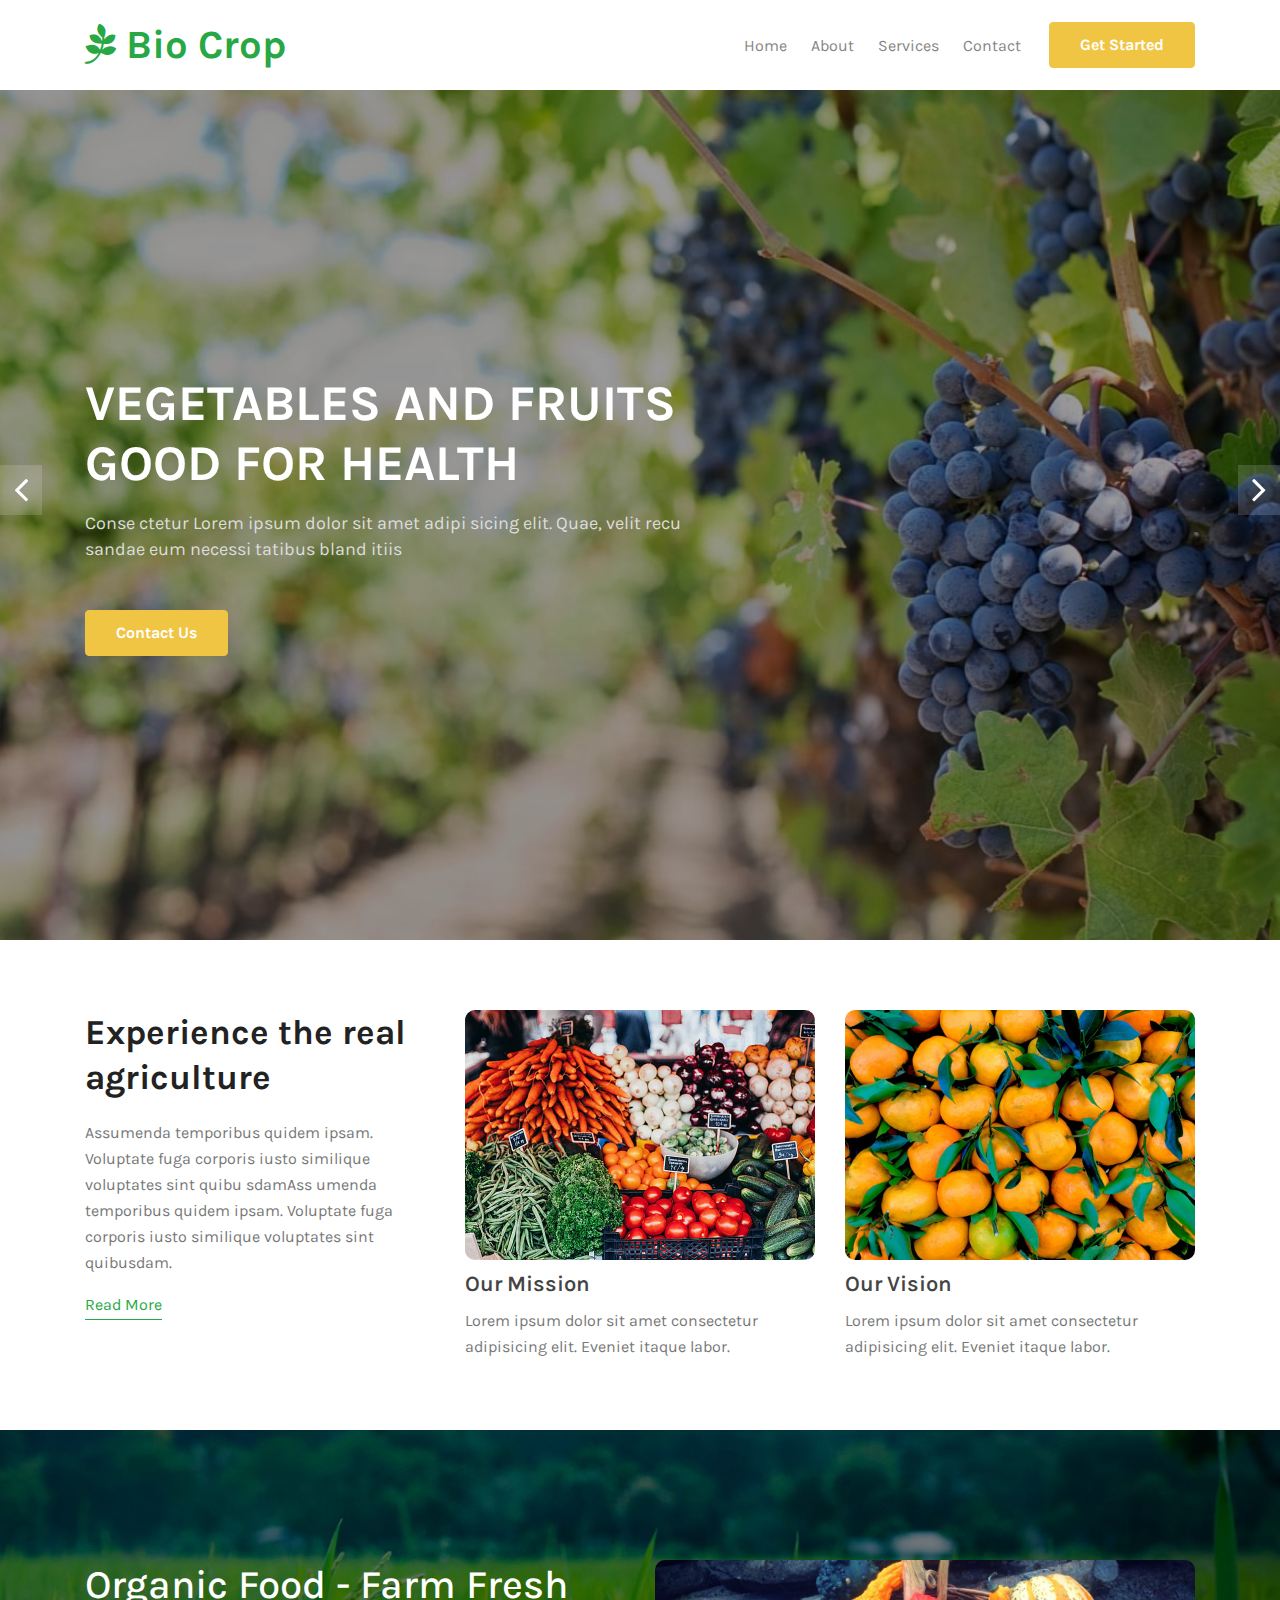
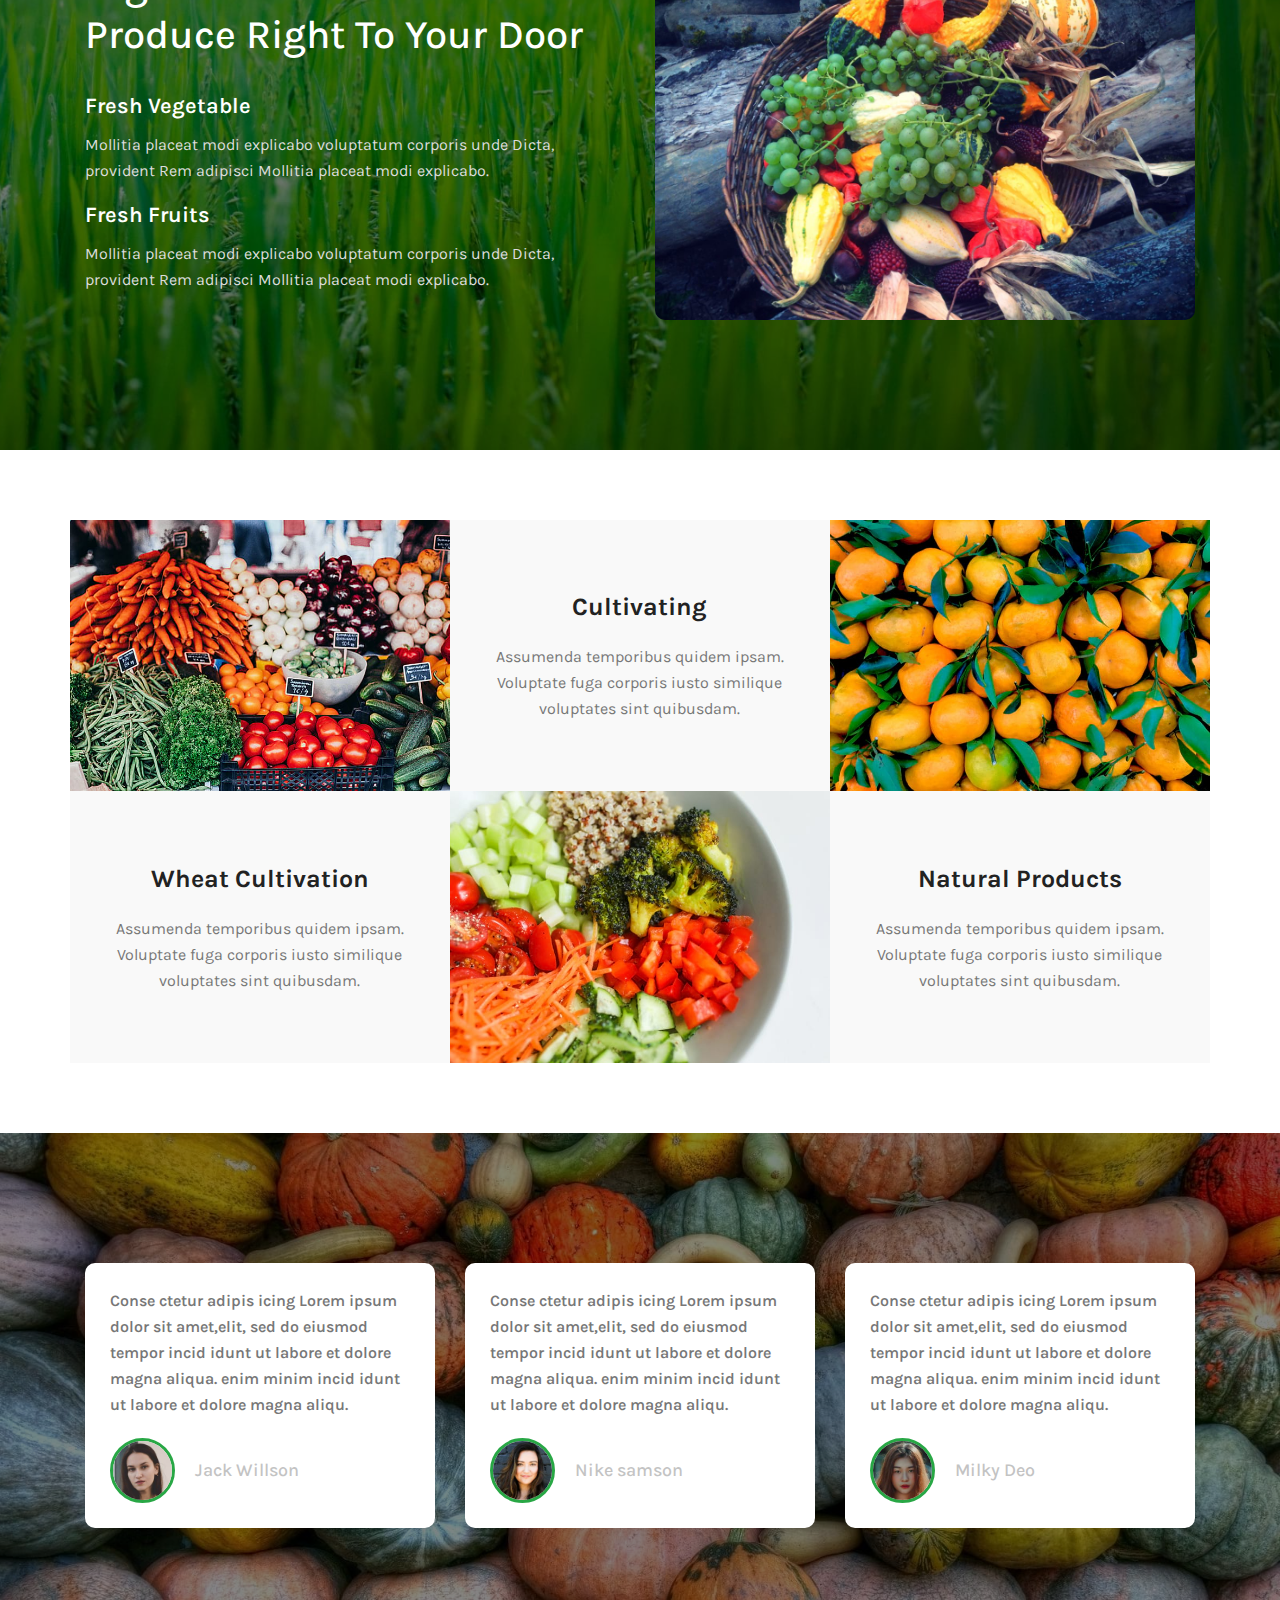
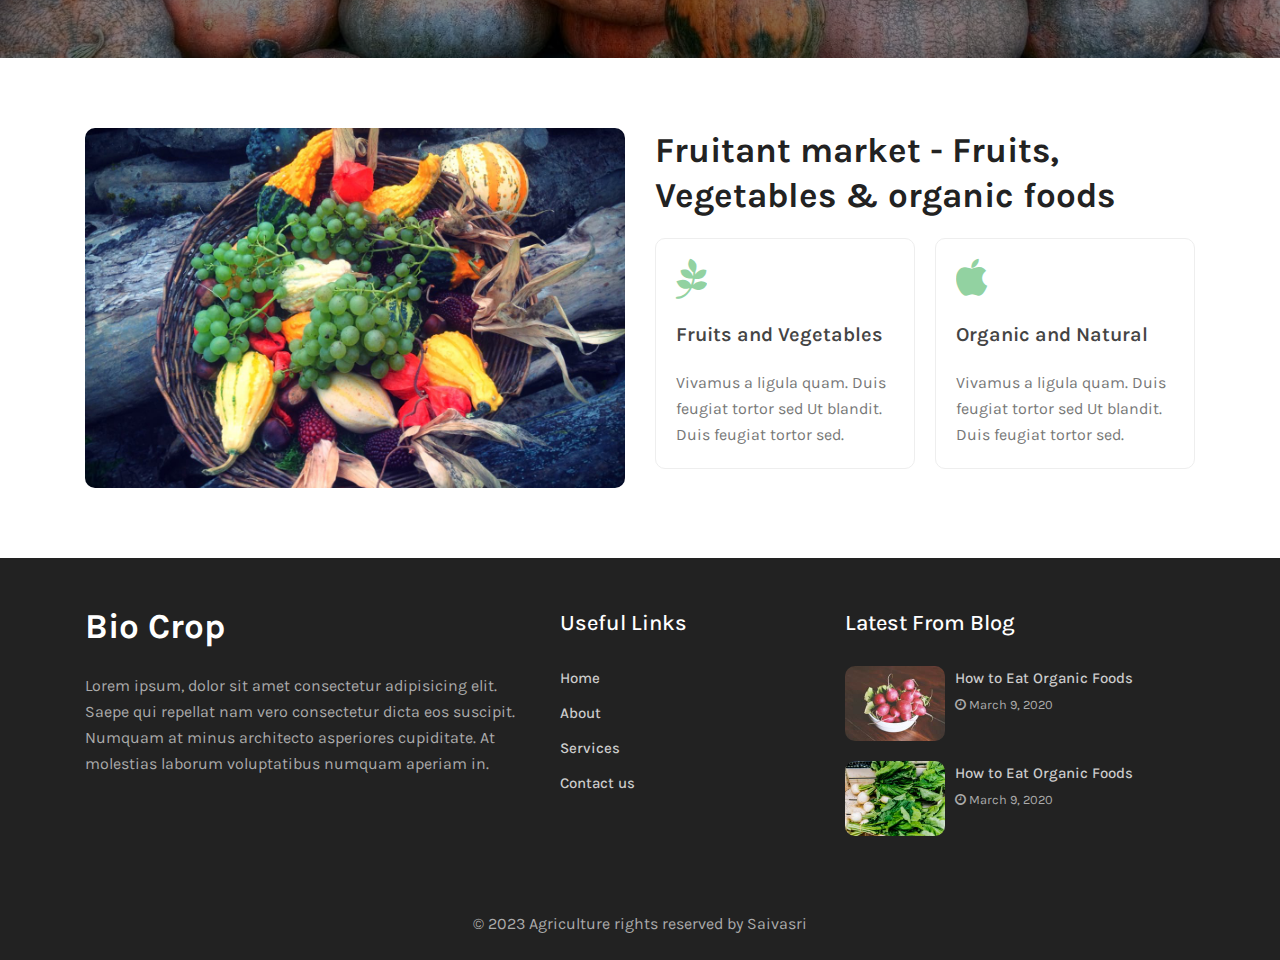
<file: Clone a website/index.html>
<!doctype html>
<html lang="en">
  <head>
    <!-- Required meta tags -->
    <meta charset="utf-8">
    <meta name="viewport" content="width=device-width, initial-scale=1, shrink-to-fit=no">

    <title>Bio Crop a Agriculture  Category Responsive Web Template | Home :: W3layouts</title>

    <!-- Template CSS -->
    <link rel="stylesheet" href="assets/css/style-starter.css">
    <link href="https://fonts.googleapis.com/css?family=Karla:400,700&display=swap" rel="stylesheet">
    <link href="https://fonts.googleapis.com/css?family=Karla&display=swap" rel="stylesheet">
  </head>
  <body id="home">

<section class=" w3l-header-4 header-sticky">
    <header class="absolute-top">
        <div class="container">
        <nav class="navbar navbar-expand-lg navbar-light">
            <h1><a class="navbar-brand" href="index.html"> <span class="fa fa-pagelines" aria-hidden="true"></span>
         Bio Crop
            </a></h1>
            <button class="navbar-toggler bg-gradient collapsed" type="button" data-toggle="collapse"
                data-target="#navbarNav" aria-controls="navbarNav" aria-expanded="false"
                aria-label="Toggle navigation">
                <span class="fa icon-expand fa-bars"></span>
				<span class="fa icon-close fa-times"></span>
            </button>
      
            <div class="collapse navbar-collapse" id="navbarNav">
                <ul class="navbar-nav  ml-auto">
                    <li class="nav-item">
                        <a class="nav-link" href="index.html">Home <span class="sr-only">(current)</span></a>
                    </li>
                    <li class="nav-item">
                        <a class="nav-link" href="about.html">About</a>
                    </li> 
                    <li class="nav-item">
                        <a class="nav-link" href="services.html">Services</a>
                    </li> 
                    <li class="nav-item">
                        <a class="nav-link" href="contact.html">Contact</a>
                    </li>
                </ul>
                <a href="#" class="ml-lg-3 mt-lg-0 mt-3 book btn btn-style">Get started</a>
            </div>
        </div>

        </nav>
    </div>
      </header>
</section>

<script src="assets/js/jquery-3.3.1.min.js"></script> <!-- Common jquery plugin -->
<script src="assets/js/bootstrap.min.js"></script>
<!-- disable body scroll which navbar is in active -->
<script>
$(function () {
  $('.navbar-toggler').click(function () {
    $('body').toggleClass('noscroll');
  })
});
</script>
<!-- disable body scroll which navbar is in active -->

<section class="w3l-main-slider" id="home">
  <!-- main-slider -->
  <div class="companies20-content">
    
    <div class="owl-one owl-carousel owl-theme">
      <div class="item">
        <li>
          <div class="slider-info banner-view bg bg2" data-selector=".bg.bg2">
            <div class="banner-info">
              <div class="container">
                <div class="banner-info-bg mr-auto">
                  <h5>Vegetables and Fruits Good For Health</h5>
                  <p>Conse ctetur Lorem ipsum dolor sit amet adipi sicing elit. Quae, velit recu sandae eum necessi tatibus bland itiis</p>
                  <a class="btn btn-theme2 mt-md-5 mt-4" href="contact.html"> Contact Us</a>
                </div>
              </div>
            </div>
          </div>
        </li>
      </div>
      <div class="item">
        <li>
          <div class="slider-info  banner-view banner-top1 bg bg2" data-selector=".bg.bg2">
            <div class="banner-info">
              <div class="container">
                <div class="banner-info-bg mr-auto">
                  <h5>Vegetables and Fruits Good For Health</h5>
                  <p>Conse ctetur Lorem ipsum dolor sit amet adipi sicing elit. Quae, velit recu sandae eum necessi tatibus bland itiis</p>
                   <a class="btn btn-theme2 mt-md-5 mt-4" href="contact.html"> Contact Us</a>
                </div>
              </div>
            </div>
          </div>
        </li>
      </div>
    </div>
  </div>
  <script src="assets/js/owl.carousel.js"></script>
  <!-- script for -->
  <script>
    $(document).ready(function () {
      $('.owl-one').owlCarousel({
        loop: true,
        margin: 0,
        nav: false,
        responsiveClass: true,
        autoplay: false,
        autoplayTimeout: 5000,
        autoplaySpeed: 1000,
        autoplayHoverPause: false,
        responsive: {
          0: {
            items: 1,
            nav: false
          },
          480: {
            items: 1,
            nav: false
          },
          667: {
            items: 1,
            nav: true
          },
          1000: {
            items: 1,
            nav: true
          }
        }
      })
    })
  </script>
  <!-- //script -->
  <!-- /main-slider -->
</section> 

<section class="w3l-covers-18">
        <div class="covers-main editContent">
            <div class="container">
                <div class="gallery-image row">
                  <div class="column color-2 editContentc col-lg-4 ">
                    <div>
                    <h4 class=" editContent">Experience the real agriculture</h4>
                    <p class="para editContent">Assumenda temporibus quidem ipsam. Voluptate fuga corporis iusto similique voluptates sint quibu sdamAss umenda temporibus quidem ipsam. Voluptate fuga corporis iusto similique voluptates sint quibusdam.</p>
                    <a href="about.html" class="action-button btn mt-3">Read more</a>
                  </div>
            </div>
                
                  <div class="img-box col-lg-4 col-md-6">
                    <img src="assets/images/5.jpg" alt="product" class="img-responsive ">
                    <h5 class="my-2"><a href="about.html">Our Mission</a></h5>
                    <p class="para">Lorem ipsum dolor sit amet consectetur adipisicing elit. Eveniet itaque labor.</p>
                  </div>
                  <div class="img-box col-lg-4 col-md-6">
                    <img src="assets/images/6.jpg" alt="product" class="img-responsive ">
                    <h5 class="my-2"><a href="about.html">Our Vision</a></h5>
                    <p class="para">Lorem ipsum dolor sit amet consectetur adipisicing elit. Eveniet itaque labor.</p>
                    </div>
                  </div>
                </div>
            </div>
        </div>
    </section>
<section class="w3l-teams-15">
	<div class="team-single-main editContent">
		<div class="container">
		<div  class="row">
				<div class="column2 image-text col-xl-6">
					<h3 class="team-head editContent">Organic Food - Farm Fresh Produce Right To Your Door</h3>
					<div class="team-two">
					<div class="nature-row">
						<h5><a href="#page">
							Fresh Vegetable</a></h5>
					<p class="para editContent text ">
						Mollitia placeat modi explicabo voluptatum corporis unde Dicta, provident
						Rem adipisci Mollitia placeat modi explicabo.</p>
					</div>
					<div class="nature-row">
						<h5><a href="#page">
							Fresh Fruits</a></h5>
					<p class="para editContent text ">
						Mollitia placeat modi explicabo voluptatum corporis unde Dicta, provident
						Rem adipisci Mollitia placeat modi explicabo.</p>
					</div>
				</div>
				</div>
			<div class="column2 image-text col-xl-6">
				<img src="assets/images/b1.jpg" alt="product" class="img-responsive ">
			</div>
		</div>
		</div>
		</div>
	</div>
</section>
<section class="w3l-call-to-action_9">
    <div class="call-w3 editContent">
        <div class="container">
            <div class="grids">
                    <div class="grids-content row text-center">

                        <div class="column col-lg-4 col-md-6 col-sm-6 back-image editContent p-sm-0">
                            <img src="assets/images/5.jpg" alt="product" class="img-responsive rounded-0">
                        </div>
                        
                        <div class="column col-lg-4 col-md-6 col-sm-6 color-2 editContent">
                            <div>
                            <h4><a href="about.html" class=" editContent">Cultivating</a></h4>
                            <p class="para editContent">Assumenda temporibus quidem ipsam. Voluptate fuga corporis iusto similique voluptates sint quibusdam.</p>
                            
                        </div>
                    </div>
                        <div class="column col-lg-4 col-md-6 col-sm-6 back-image2 editContent p-sm-0">
                            <img src="assets/images/6.jpg" alt="product" class="img-responsive rounded-0 ">
                          </div>
                          
                        <div class="column col-lg-4 col-md-6 col-sm-6 color-2 editContent">
                            <div>
                            <h4><a href="about.html" class=" editContent">Wheat Cultivation</a></h4>
                            <p class="para editContent">Assumenda temporibus quidem ipsam. Voluptate fuga corporis iusto similique voluptates sint quibusdam.</p>
                            
                        </div>
                    </div>
                        <div class="column col-lg-4 col-md-6 col-sm-6 back-image editContent p-sm-0">
                            <img src="assets/images/7.jpg" alt="product" class="img-responsive rounded-0">
                        </div>
                        <div class="column col-lg-4 col-md-6 col-sm-6 color-2 editContent">
                            <div>
                            <h4><a href="about.html" class=" editContent">Natural Products</a></h4>
                            <p class="para editContent">Assumenda temporibus quidem ipsam. Voluptate fuga corporis iusto similique voluptates sint quibusdam.</p>
           
                        </div>
                    </div>
                    </div>
                </div>
        </div>
    </div>
</section>
<section class="w3l-clients" id="client">
    <div class="main-w3">
        <div class="container">
            <!-- main-slider -->
            <div class="main-slider row">
          
                            <div class="slider-info col-lg-4 col-md-6">
                                <div class="d-grid hh14-text">
                                    <div class="hh14-info">
                                      
                                        <p class="para">Conse ctetur adipis icing Lorem ipsum dolor sit amet,elit, sed do
                                            eiusmod tempor incid idunt ut labore et dolore magna aliqua. enim
                                            minim incid idunt ut labore et dolore magna aliqu. </p>
                                            <div class="client-name">
                                            <img src="assets/images/c1.jpg" alt="product" class="img-responsive ">
                                      <h5>Jack Willson</h5>
                                    </div>
                                    </div>

                                </div>
                            </div>
                    
                            <div class="slider-info col-lg-4 col-md-6">
                                <div class="d-grid hh14-text">
                                    <div class="hh14-info">
                                        
                                        <p class="para">Conse ctetur adipis icing Lorem ipsum dolor sit amet,elit, sed do
                                            eiusmod tempor incid idunt ut labore et dolore magna aliqua. enim
                                            minim incid idunt ut labore et dolore magna aliqu. </p>
                                            <div class="client-name">
                                            <img src="assets/images/c2.jpg" alt="product" class="img-responsive ">
                                            <h5>Nike samson</h5>
                                    </div>
                                </div>
                                </div>
                            </div>
                     
                            <div class="slider-info col-lg-4 col-md-6">
                                <div class="d-grid hh14-text">
                                    <div class="hh14-info">
                                     
                                        <p class="para">Conse ctetur adipis icing Lorem ipsum dolor sit amet,elit, sed do
                                            eiusmod tempor incid idunt ut labore et dolore magna aliqua. enim
                                            minim incid idunt ut labore et dolore magna aliqu. </p>
                                            <div class="client-name">
                                            <img src="assets/images/c3.jpg" alt="product" class="img-responsive ">
                                            <h5>Milky Deo</h5>
                                    </div>
                                </div>
                                </div>
                            </div>
                        
            </div>
            <!-- /main-slider -->
        </div>
    </div>
</section>

<section class="w3l-specification-6">
    <div class="specification-layout editContent">
        <div class="container">
            <div class=" row">
                <div class="col-xl-6 back-image">
                    <img src="assets/images/b1.jpg" alt="product" class="img-responsive ">
                </div>
                <div class="col-xl-6 about-right-faq align-self">
                    <h3 class="title-big"><a href="about.html">Fruitant market - Fruits, Vegetables & organic foods</a></h3>
                    <div class="call-grids-w3 d-grid">
                        <div class="grids-1 grids-effect">
                            <a href="#more"><span class="fa fa-pagelines"></span></a>
                            <h4><a href="#feature" class="title-head">Fruits and Vegetables</a></h4>
                            <p class="para">Vivamus a ligula quam. Duis feugiat tortor sed Ut blandit. Duis feugiat tortor sed.</p>
                           
                        </div>
                        <div class="grids-1 grids-effect-2">
                            <a href="#more"><span class="fa fa-apple"></span></a>
                            <h4><a href="#feature" class="title-head">Organic and Natural</a></h4>
                            <p class="para">Vivamus a ligula quam. Duis feugiat tortor sed  Ut blandit. Duis feugiat tortor sed.</p>
                           
                        </div>
                    </div>
        </div>
</section>
<section class="w3l-footer-29-main">
	<div class="footer-29 py-5">
	  <div class="container">
		<div class="row footer-top-29">
		  <div class="col-lg-5 col-md-5 col-sm-6 footer-list-29 footer-1">
			<div class="left-side">
				<h2><a href="index.html" class="footer-logo">Bio Crop</a></h2>
				<p class="para">Lorem ipsum, dolor sit amet consectetur adipisicing elit. Saepe qui repellat nam vero consectetur dicta eos suscipit. Numquam at minus architecto asperiores cupiditate. At molestias laborum voluptatibus numquam aperiam in.</p>
			</div>
		  </div>
		  <div class="col-lg-3 col-md-3 col-sm-6 footer-list-29 footer-2 ">
  
			<ul>
			  <h6 class="footer-title-29">Useful Links</h6>
			  <li><a href="index.html">Home</a></li>
			  <li><a href="about.html">About</a></li>
			  <li><a href="services.html">Services</a></li>
			  <li><a href="contact.html">Contact us</a></li>
			</ul>
		  </div>
		  <div class="col-lg-4 col-md-4 col-sm-6 footer-list-29 footer-3">
			  <h6 class="footer-title-29">Latest from blog</h6>
			  <div class="footer-post mb-3">
				<a href="#page"> 
					<img src="assets/images/f1.jpg" class="img-responsive" alt=""></a>
					<div>
				<a href="#page">How to Eat Organic Foods</a>
				<p class="small"><span class="fa fa-clock-o"></span> March 9, 2020</p>
			</div>
			  </div>
			  <div class="footer-post">
				<a href="#page"> 
					<img src="assets/images/f2.jpg" class="img-responsive" alt="">
				</a>
					<div>
				<a href="#page">How to Eat Organic Foods</a>
				<p class="small"><span class="fa fa-clock-o"></span> March 9, 2020</p>
			  </div>
			</div>
		  </div>
		</div>
	</div>
  </section>
  <section class="w3l-footer-29-main w3l-copyright">
	<div class="container">
	  <div class=" bottom-copies text-center">
		<p class="copy-footer-29">© 2023 Agriculture rights reserved by Saivasri</p>
	  </div>
	</div>
  </section>
<!-- move top -->
<button onclick="topFunction()" id="movetop" title="Go to top">
	<span class="fa fa-long-arrow-up"></span>
</button>
<script>
	// When the user scrolls down 20px from the top of the document, show the button
	window.onscroll = function () {
		scrollFunction()
	};

	function scrollFunction() {
		if (document.body.scrollTop > 20 || document.documentElement.scrollTop > 20) {
			document.getElementById("movetop").style.display = "block";
		} else {
			document.getElementById("movetop").style.display = "none";
		}
	}

	// When the user clicks on the button, scroll to the top of the document
	function topFunction() {
		document.body.scrollTop = 0;
		document.documentElement.scrollTop = 0;
	}
</script>
<!-- /move top -->
</body>

</html>
</file>
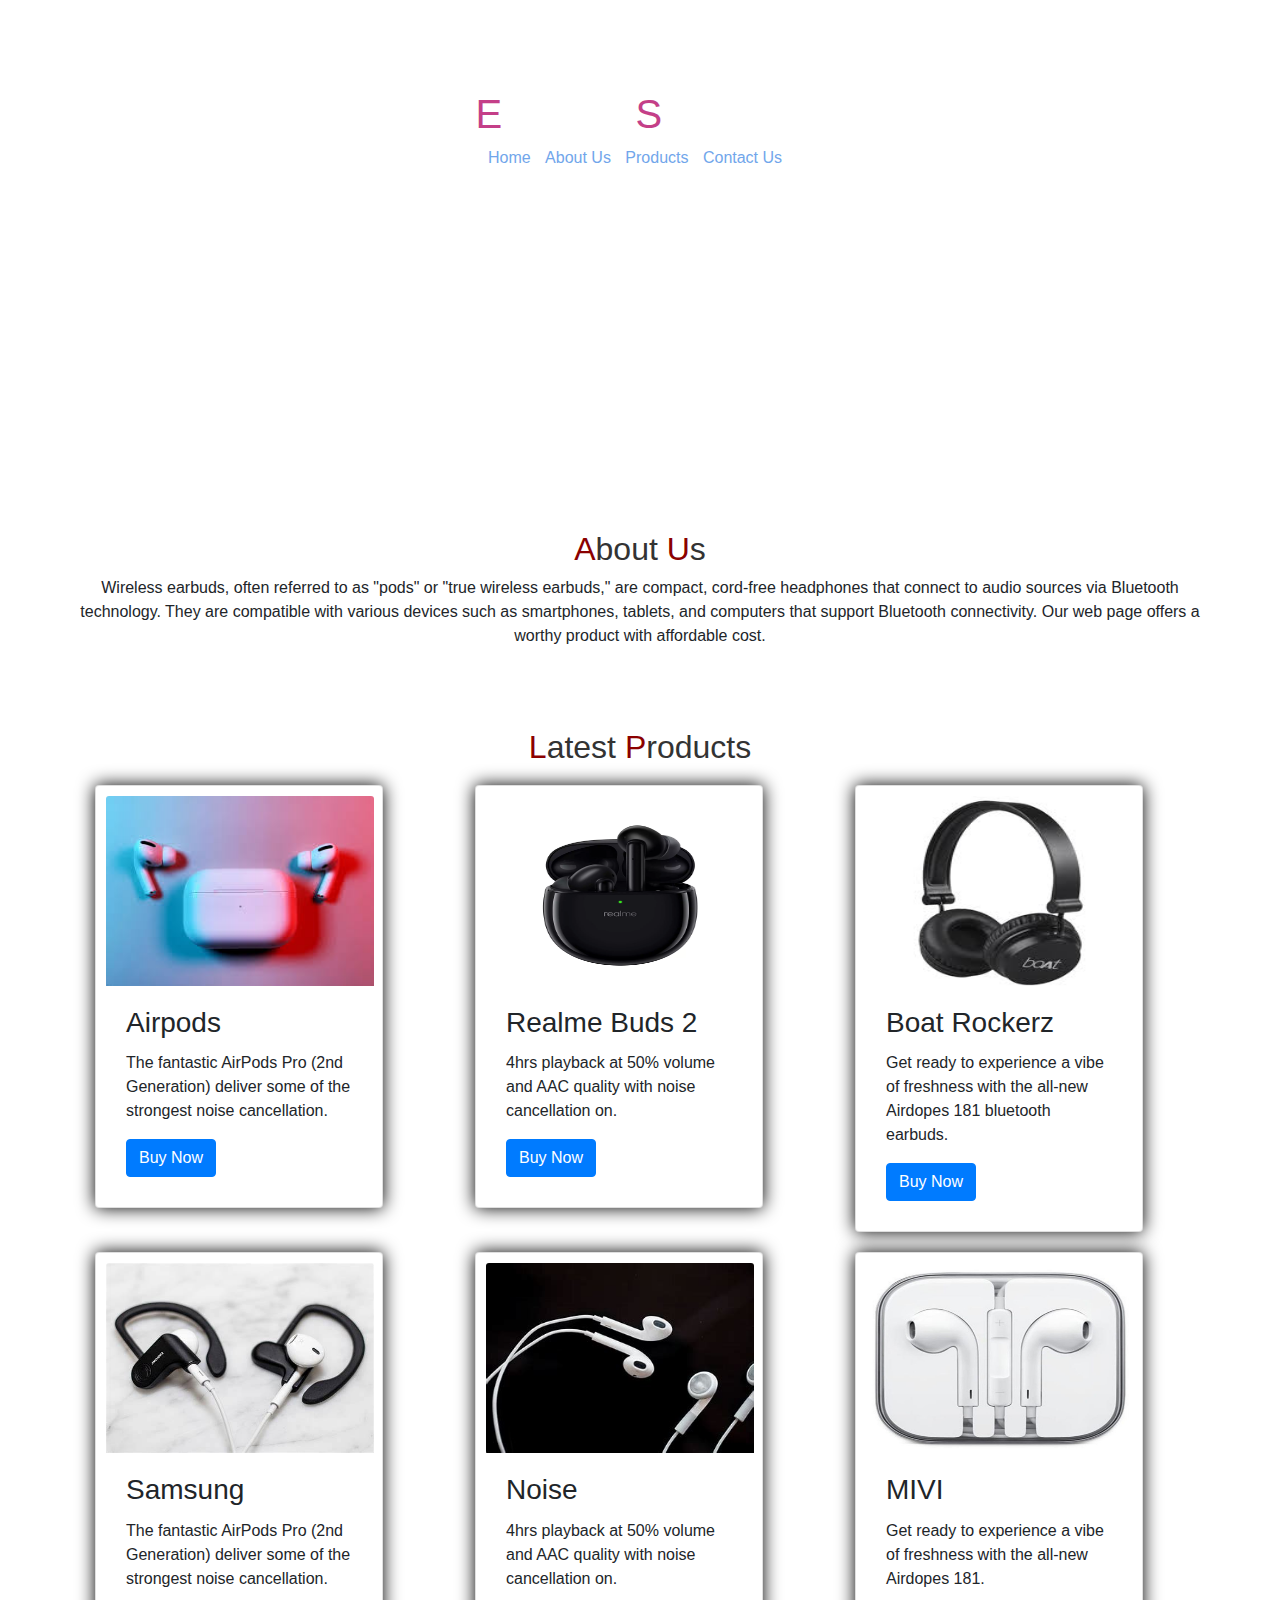
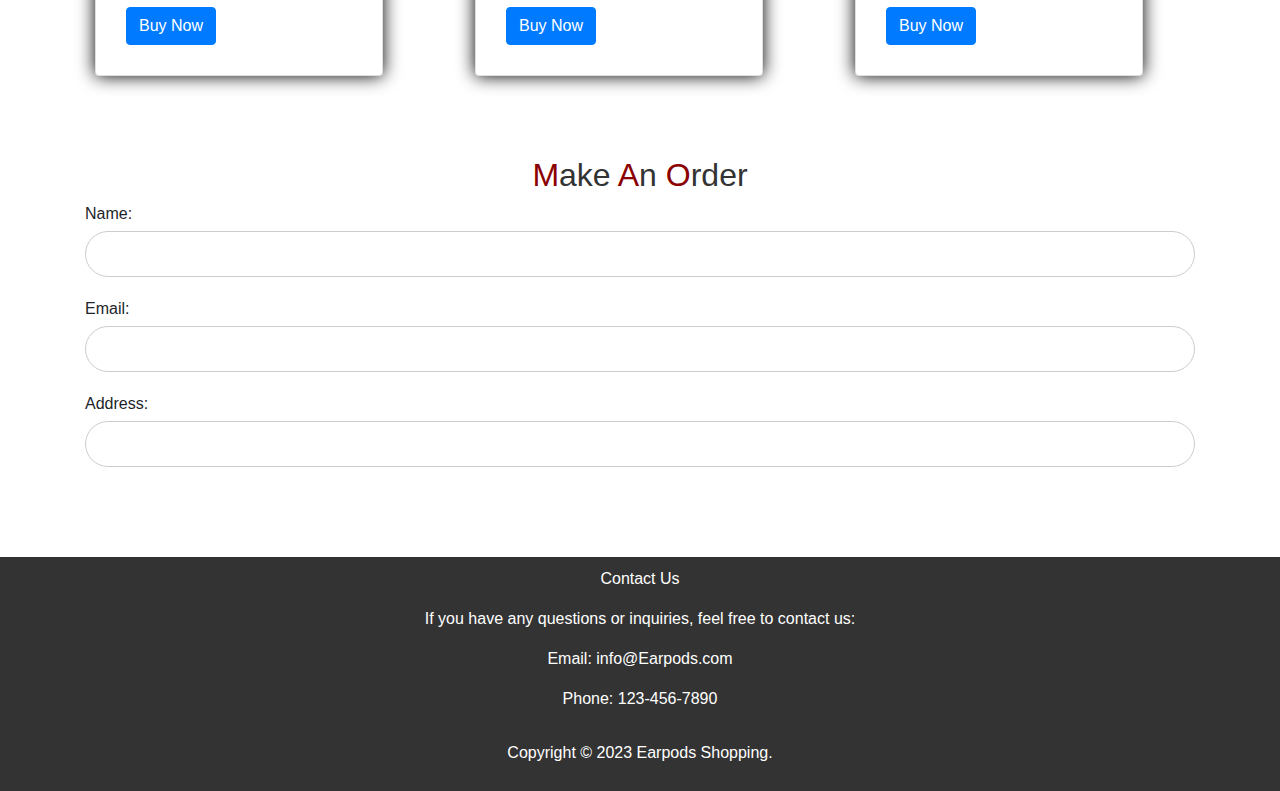
<file: landing/index.html>
<!DOCTYPE html>
<html lang="en">
  <head>
    <meta charset="UTF-8" />
    <meta name="viewport" content="width=device-width, initial-scale=1.0" />
    <title>Earpods shopping</title>
    <link
      rel="stylesheet"
      href="https://cdn.jsdelivr.net/npm/bootstrap@4.0.0/dist/css/bootstrap.min.css"
    />
    <link rel="stylesheet" href="style.css" />
  </head>
  <body>
    <header >
     

        <nav>
          <div class="container">
            <h1><span>E</span>arpods<span> S</span>hopping</h1>
          <ul>
            <li><a href="#Home" style="color: rgb(113, 166, 235);">Home</a></li>
            <li><a href="#About"style="color: rgb(113, 166, 235);">About Us</a></li>
            <li><a href="#Products" style="color: rgb(113, 166, 235);">Products</a></li>

            <li><a href="#Contact" style="color: rgb(113, 166, 235);">Contact Us</a></li>
          </ul>
          </div>
          </nav>
          <div id="Home">
            <div class="container">
              <h5 style="line-height: 35px;">Choose From Vast Variety Of Products</h5>
              <h5 style="line-height: 35px;">Experience The Best Earpods Offer Sale In Town</h5>
              <h5 style="line-height: 35px;">Find Everything You Need About Earbuds</h5>
            </div>
          </div>
    </header>

    <main>
      <div id="About">
        <section>
          <h2 class="heading"><span>A</span>bout <span>U</span>s</h2>
          <p class="us">
            Wireless earbuds, often referred to as "pods" or "true wireless
            earbuds," are compact, cord-free headphones that connect to audio
            sources via Bluetooth technology. They are compatible with various
            devices such as smartphones, tablets, and computers that support
            Bluetooth connectivity. Our web page offers a worthy product
            with affordable cost.
          </p>
        </section>
      </div>
      <div id="Products">
        <section class="product-section">
          <div class="container">
            <h2 class="heading"><span>L</span>atest <span>P</span>roducts</h2>
            <div class="product-item">
              <div class="row">
                <div class="col-md-4">
                  <div class="card" style="width: 18rem">
                    <img
                      class="card-img-top"
                      src="airpods.jpg"
                      style="width: 268px; height: 190px"
                      alt="Card image cap"
                    />
                    <div class="card-body">
                      <h3 class="card-title">Airpods</h3>

                      <p class="card-text">
                        The fantastic AirPods Pro (2nd Generation) deliver some
                        of the strongest noise cancellation.
                      </p>
                      <button type="button" class="btn btn-primary">
                        Buy Now
                      </button>
                    </div>
                  </div>
                </div>

                <div class="col-md-4">
                  <div class="card" style="width: 18rem">
                    <img
                      class="card-img-top"
                      src="2.jpg"
                      style="width: 268px; height: 190px"
                      alt="Card image cap"
                    />
                    <div class="card-body">
                      <h3 class="card-title">Realme Buds 2</h3>
                      <p class="card-text">
                        4hrs playback at 50% volume and AAC quality with noise
                        cancellation on.
                      </p>
                      <button type="button" class="btn btn-primary">
                        Buy Now
                      </button>
                    </div>
                  </div>
                </div>
                <div class="col-md-4">
                  <div class="card" style="width: 18rem">
                    <img
                      class="card-img-top"
                      src="boat.jpg"
                      style="width: 268px; height: 190px"
                      alt="Card image cap"
                    />
                    <div class="card-body">
                      <h3 class="card-title">Boat Rockerz</h3>
                      <p class="card-text">
                        Get ready to experience a vibe of freshness with the
                        all-new Airdopes 181 bluetooth earbuds.
                      </p>
                      <button type="button" class="btn btn-primary">
                        Buy Now
                      </button>
                    </div>
                  </div>
                </div>
              </div>
              <div class="row">
                <div class="col-md-4">
                  <div class="card" style="width: 18rem">
                    <img
                      class="card-img-top"
                      src="ear.jpg"
                      style="width: 268px; height: 190px"
                      alt="Card image cap"
                    />
                    <div class="card-body">
                      <h3 class="card-title">Samsung</h3>

                      <p class="card-text">
                        The fantastic AirPods Pro (2nd Generation) deliver some
                        of the strongest noise cancellation.
                      </p>
                      <button type="button" class="btn btn-primary">
                        Buy Now
                      </button>
                    </div>
                  </div>
                </div>

                <div class="col-md-4">
                  <div class="card" style="width: 18rem">
                    <img
                      class="card-img-top"
                      src="OIP.jpg"
                      style="width: 268px; height: 190px"
                      alt="Card image cap"
                    />
                    <div class="card-body">
                      <h3 class="card-title">Noise</h3>
                      <p class="card-text">
                        4hrs playback at 50% volume and AAC quality with noise
                        cancellation on.
                      </p>
                      <button type="button" class="btn btn-primary">
                        Buy Now
                      </button>
                    </div>
                  </div>
                </div>
                <div class="col-md-4">
                  <div class="card" style="width: 18rem">
                    <img
                      class="card-img-top"
                      src="R.jpg"
                      style="width: 268px; height: 190px"
                      alt="Card image cap"
                    />
                    <div class="card-body">
                      <h3 class="card-title">MIVI</h3>
                      <p class="card-text">
                        Get ready to experience a vibe of freshness with the
                        all-new Airdopes 181.
                      </p>
                      <button type="button" class="btn btn-primary">
                        Buy Now
                      </button>
                    </div>
                  </div>
                </div>
              </div>
          
            </div>
          
        </section>
        <section id="Ordernow">
          <div class="container">
            <h2><span>M</span>ake <span>A</span>n <span>O</span>rder</h2>
            <form>
              <div class="form-group">
                <label for="name">Name:</label>
                <input type="text" id="name" name="name" required />
              </div>
              <div class="form-group">
                <label for="email">Email:</label>
                <input type="email" id="email" name="email" required />
              </div>
          
                <div class="form-group">
<label for="address">Address:</label>
<input type="textarea" id="address" name="address" required/>

                
              </div>
            </form>
          </div>
        </section>
      </div>
      

    </main>
    
    <footer>
      <div id="Contact"></div>
      <section>
        <p>Contact Us</p>
        <p>If you have any questions or inquiries, feel free to contact us:</p>
        <p>Email: info@Earpods.com</p>
        <p>Phone: 123-456-7890</p>
      </section>

      <p>Copyright &copy; 2023 Earpods Shopping.</p>
    </footer>
  </body>
</html>
</file>
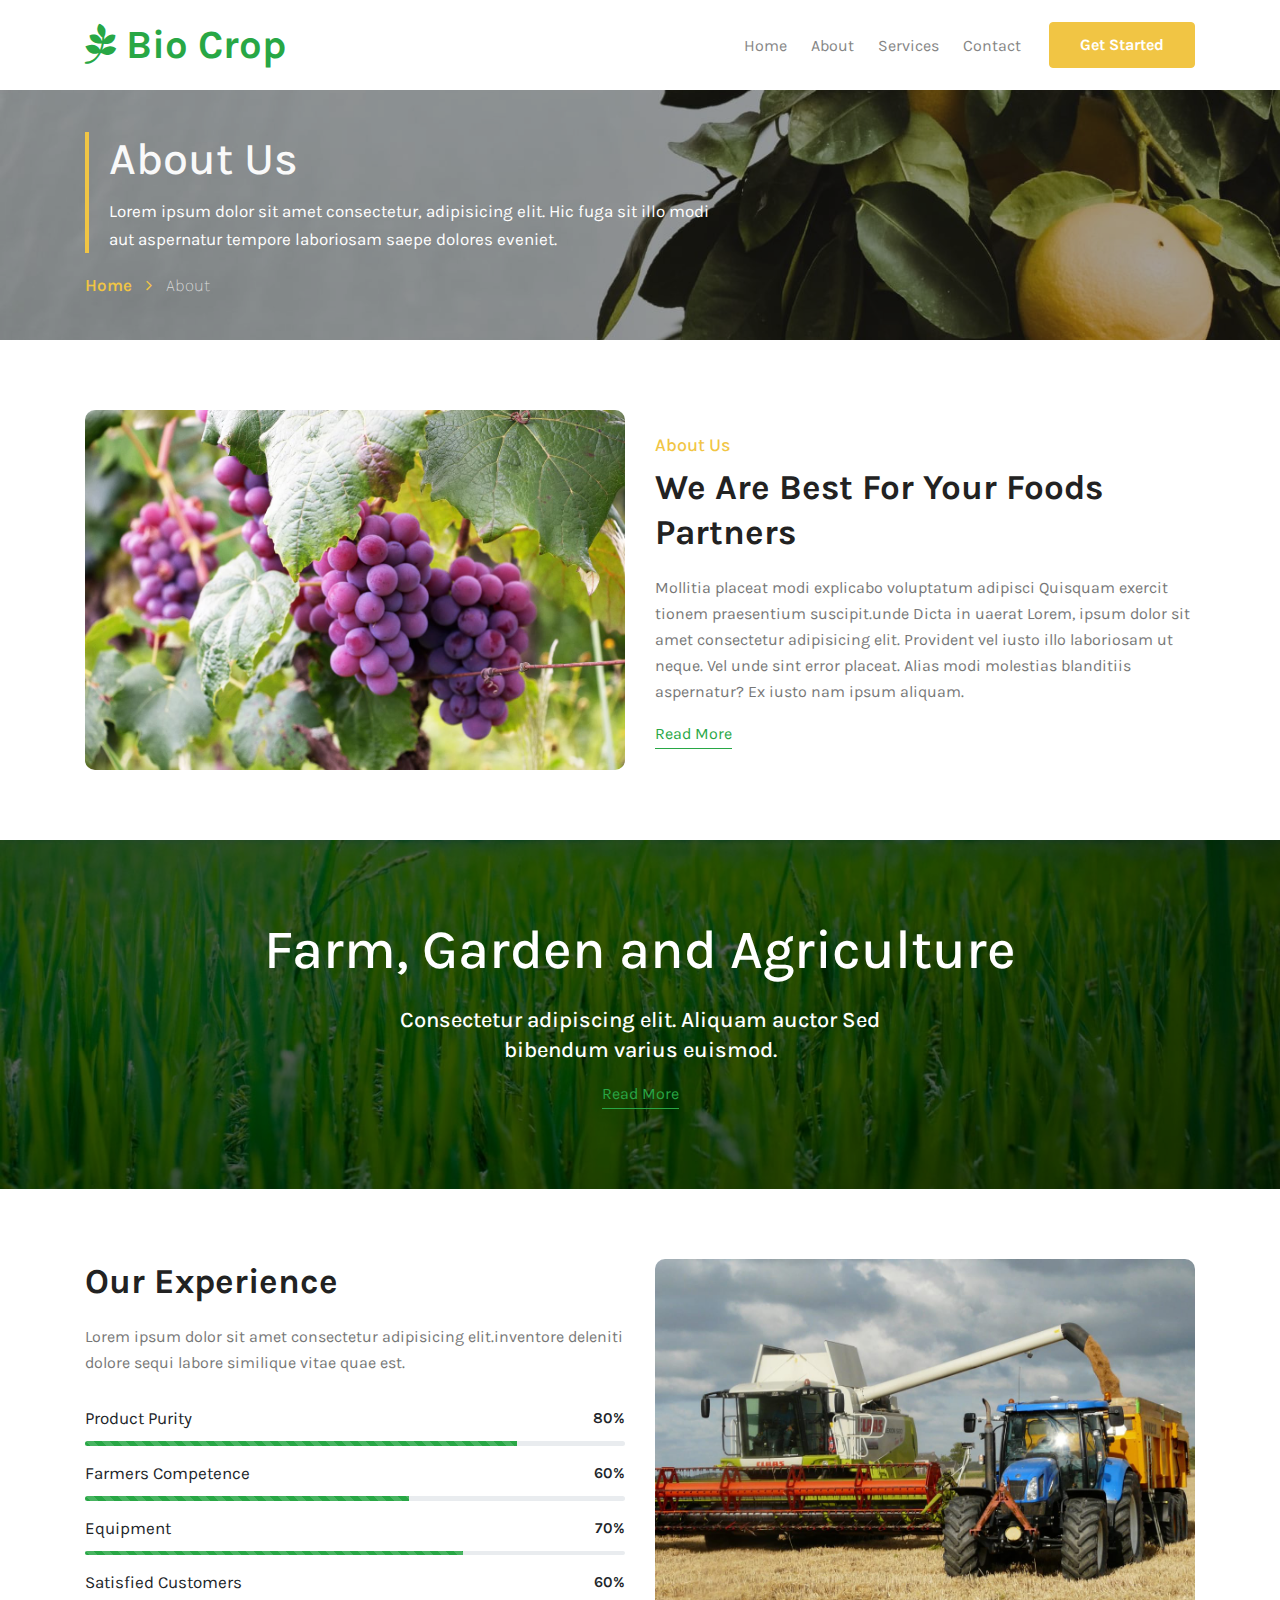
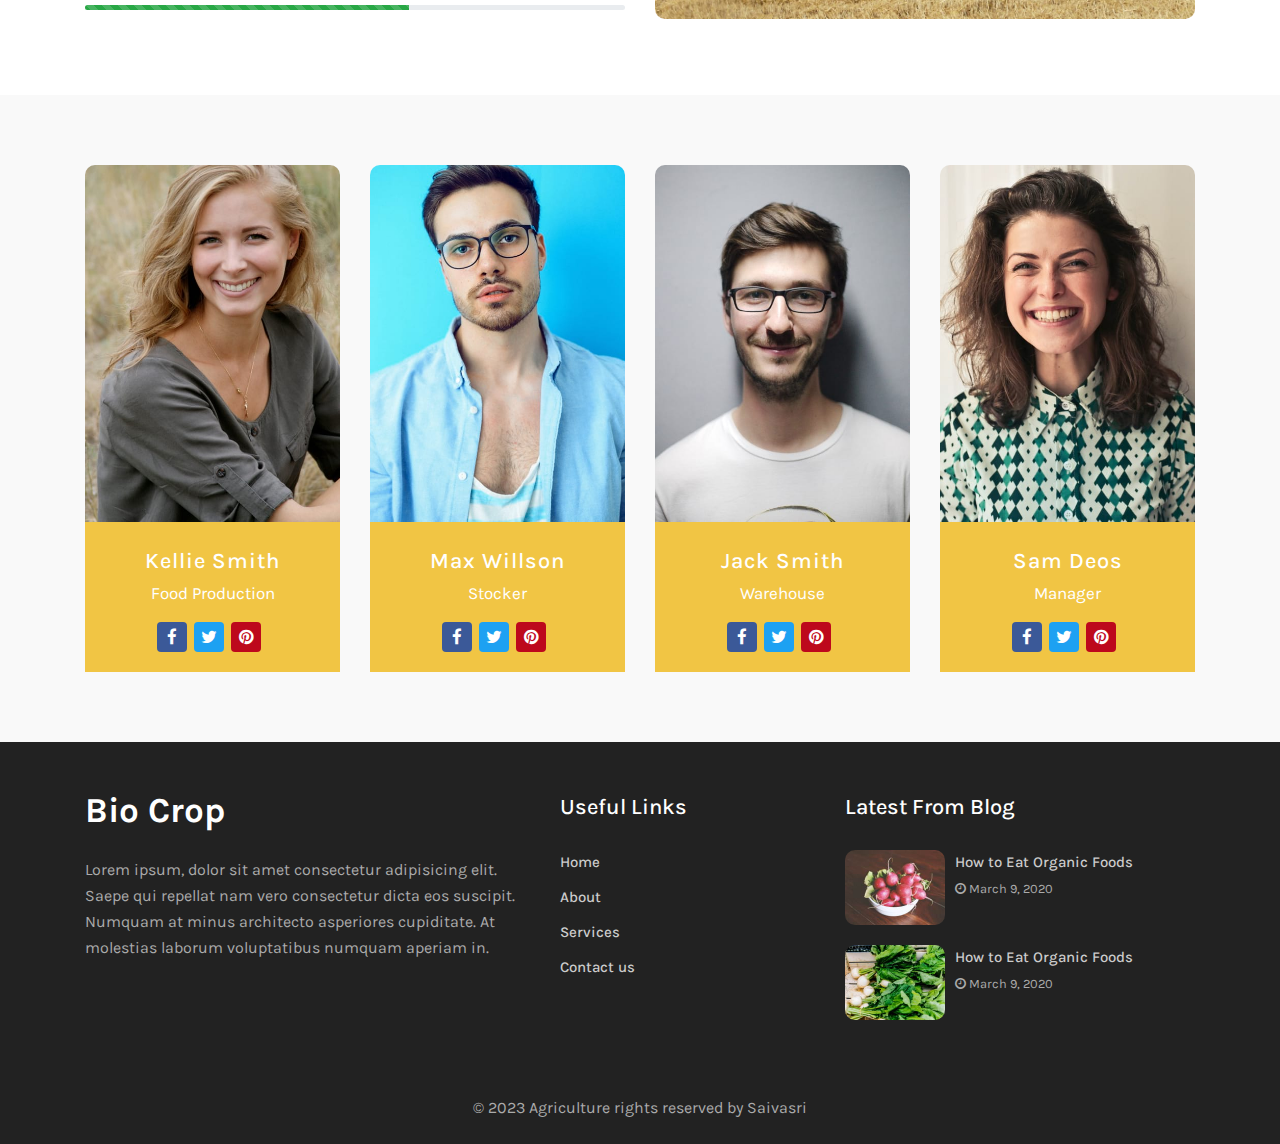
<file: Clone a website/about.html>
<!doctype html>
<html lang="en">
  <head>
    <!-- Required meta tags -->
    <meta charset="utf-8">
    <meta name="viewport" content="width=device-width, initial-scale=1, shrink-to-fit=no">

    <title>Bio Crop a Agriculture  Category Responsive Web Template | About :: W3layouts</title>

    <!-- Template CSS -->
    <link rel="stylesheet" href="assets/css/style-starter.css">
    <link href="https://fonts.googleapis.com/css?family=Karla:400,700&display=swap" rel="stylesheet">
    <link href="https://fonts.googleapis.com/css?family=Karla&display=swap" rel="stylesheet">
  </head>
  <body id="home">
<section class=" w3l-header-4 header-sticky">
    <header class="absolute-top">
        <div class="container">
        <nav class="navbar navbar-expand-lg navbar-light">
            <h1><a class="navbar-brand" href="index.html"> <span class="fa fa-pagelines" aria-hidden="true"></span>
         Bio Crop
            </a></h1>
            <button class="navbar-toggler bg-gradient collapsed" type="button" data-toggle="collapse"
                data-target="#navbarNav" aria-controls="navbarNav" aria-expanded="false"
                aria-label="Toggle navigation">
                <span class="fa icon-expand fa-bars"></span>
				<span class="fa icon-close fa-times"></span>
            </button>
      
            <div class="collapse navbar-collapse" id="navbarNav">
                <ul class="navbar-nav  ml-auto">
                    <li class="nav-item">
                        <a class="nav-link" href="index.html">Home <span class="sr-only">(current)</span></a>
                    </li>
                    <li class="nav-item">
                        <a class="nav-link" href="about.html">About</a>
                    </li> 
                    <li class="nav-item">
                        <a class="nav-link" href="services.html">Services</a>
                    </li> 
                    <li class="nav-item">
                        <a class="nav-link" href="contact.html">Contact</a>
                    </li>
                </ul>
                <a href="#" class="ml-lg-3 mt-lg-0 mt-3 book btn btn-style">Get started</a>
            </div>
        </div>

        </nav>
    </div>
      </header>
</section>

<script src="assets/js/jquery-3.3.1.min.js"></script> <!-- Common jquery plugin -->
<!--bootstrap working-->
<script src="assets/js/bootstrap.min.js"></script>
<!-- //bootstrap working-->
<!-- disable body scroll which navbar is in active -->
<script>
$(function () {
  $('.navbar-toggler').click(function () {
    $('body').toggleClass('noscroll');
  })
});
</script>
<!-- disable body scroll which navbar is in active -->

    <section class="w3l-inner-banner-main">
        <div class="about-inner about editContent">
            <div class="container">   
                <div class="main-titles-head ">
                <h3 class="header-name editContent">
					About Us
                </h3>
                <p class="tiltle-para editContent ">Lorem ipsum dolor sit amet consectetur, adipisicing elit. Hic fuga sit illo modi aut aspernatur tempore laboriosam saepe dolores eveniet.</p>
            </div>
            <div class="breadcrumbs-sub">
                <ul class="breadcrumbs-custom-path">
                    <li class="right-side propClone"><a href="index.html" class="editContent">Home <span class="fa fa-angle-right" aria-hidden="true"></span></a> <p></li>
                    <li class="active editContent">About</li>
                </ul>
            </div>
</div>

   </div>

        </div>
    </section>
<section class="w3l-content-with-photo-4"  id="about">
    <div class="content-with-photo4-block editContent">
        <div class="container">
            <div class="cwp4-two row">
            <div class="cwp4-image col-xl-6">
                <img src="assets/images/b3.jpg" alt="product" class="img-responsive about-me">
            </div>
                <div class="cwp4-text col-xl-6 ">
                    <div class="posivtion-grid">
                        <h6 class="sub-title">About Us</h6>
                    <h3 class="editContent">We Are Best For Your Foods Partners</h3>
                    <p class="para editContent">Mollitia placeat modi explicabo voluptatum 
                         adipisci Quisquam exercit tionem praesentium suscipit.unde Dicta in uaerat Lorem, ipsum dolor sit amet consectetur adipisicing elit. Provident vel iusto illo laboriosam ut neque. Vel unde sint error placeat. Alias modi molestias blanditiis aspernatur? Ex iusto nam ipsum aliquam.
</p>
<a href="about.html" class="action-button btn mt-3">Read more</a>
        </div>
        </div>
    </div>
</div>
</section>
<section class="w3l-about ">
      <div class="skills-bars editContent counter-width ">
            <div class="container">
              <div class="nature-bars">
              <h3>Farm, Garden and Agriculture</h3>
              <div class="link-list-menu">
                <p>Consectetur adipiscing elit. Aliquam auctor Sed bibendum varius euismod. </p>
              </div>
              <a href="about.html" class="action-button btn mt-3">Read more</a>
            </div>
            </div>
      </div>
</section>
<section class="w3l-recent-work">
	<div class="jst-two-col">
		<div class="container">
<div class="row">

	<div class="my-bio col-xl-6">
		<h3>Our Experience</h3>
	<p class="para mb-3">Lorem ipsum dolor sit amet consectetur adipisicing elit.inventore deleniti dolore sequi labore similique vitae quae est.</p>
		<div class="details-details">
			<div class="my-bar-grids">
				<h4>Product Purity<span> 80% </span></h4>

				<div class="progress">
					<div class="progress-bar progress-bar-striped bg-color" role="progressbar" style="width: 80% ;height:.3rem;" aria-valuenow="50" aria-valuemin="0" aria-valuemax="100" div="">
					</div>
				</div>
			</div>
			<div class="my-bar-grids">
				<h4>Farmers Competence<span> 60% </span></h4>

				<div class="progress">
					<div class="progress-bar progress-bar-striped bg-color" role="progressbar" style="width: 60% ;height:.3rem;" aria-valuenow="50" aria-valuemin="0" aria-valuemax="100" div="">
					</div>
				</div>
			</div>
			<div class="my-bar-grids">
				<h4>Equipment<span> 70% </span></h4>

				<div class="progress">
					<div class="progress-bar progress-bar-striped bg-color" role="progressbar" style="width: 70% ;height:.3rem;" aria-valuenow="50" aria-valuemin="0" aria-valuemax="100" div="">
					</div>
				</div>
			</div>
			<div class="my-bar-grids">
				<h4>Satisfied Customers<span> 60% </span></h4>

				<div class="progress">
					<div class="progress-bar progress-bar-striped bg-color" role="progressbar" style="width: 60% ;height:.3rem;" aria-valuenow="50" aria-valuemin="0" aria-valuemax="100" div="">
					</div>
				</div>
			</div>
		</div>
</div>
<div class="col-xl-6 ">
	<img src="assets/images/b4.jpg" alt="product" class="img-responsive about-me">
</div>
</div>
		</div>
	</div>
</section>
<section class="w3l-team-main-6" id="team">
	<!-- /team-grids -->
	<div class="team-content-page editContent text-center">
		<div class="container">
			<div class="row">
				<div class="col-lg-3 col-md-6 col-sm-6 team-team">
					<div class="our-team">
					  <a href="#page">
					  <img src="assets/images/t1.jpg" alt="product" class="img-responsive ">
					  <div class="team-content">
						<h3 class="name"><a href="#page">Kellie Smith</a></h3>
						<span class="post"><a href="#page">Food Production</a</span>
					  </a>
					  <div class="social-teams">
						<a href="#" class="facebook"><span class="fa fa-facebook"></span></a>
						<a href="#" class="twitter"><span class="fa fa-twitter"></span></a>
						<a href="#" class="pinterest"><span class="fa fa-pinterest"></span></a>
					</div>
					  </div>
					</div>
				  </div>
				<div class="col-lg-3 col-md-6 col-sm-6 team-team">
				  <div class="our-team">
					<a href="#page">
					<img src="assets/images/t2.jpg" alt="product" class="img-responsive ">
					<div class="team-content">
					  <h3 class="name"><a href="#page">Max Willson</a></h3>
					  <span class="post"><a href="#page">Stocker</a</span>
					</a>
					<div class="social-teams">
						<a href="#" class="facebook"><span class="fa fa-facebook"></span></a>
						<a href="#" class="twitter"><span class="fa fa-twitter"></span></a>
						<a href="#" class="pinterest"><span class="fa fa-pinterest"></span></a>
					</div>
					</div>
					</div>
				  </div>
				<div class="col-lg-3 col-md-6 col-sm-6 team-team">
					<div class="our-team">
					  <a href="#page">
					  <img src="assets/images/t3.jpg" alt="product" class="img-responsive ">
					  <div class="team-content">
						<h3 class="name"><a href="#page">Jack Smith</a></h3>
						<span class="post"><a href="#page">Warehouse</a</span>
					  </a>
					  <div class="social-teams">
						<a href="#" class="facebook"><span class="fa fa-facebook"></span></a>
						<a href="#" class="twitter"><span class="fa fa-twitter"></span></a>
						<a href="#" class="pinterest"><span class="fa fa-pinterest"></span></a>
					</div>
					  </div>
					</div>
				  </div>
				  <div class="col-lg-3 col-md-6 col-sm-6 team-team">
					<div class="our-team">
					  <a href="#page">
					  <img src="assets/images/t4.jpg" alt="product" class="img-responsive ">
					  <div class="team-content">
						<h3 class="name"><a href="#page">Sam Deos</a></h3>
						<span class="post"><a href="#page">Manager</a</span>
					  </a>
					  <div class="social-teams">
						<a href="#" class="facebook"><span class="fa fa-facebook"></span></a>
						<a href="#" class="twitter"><span class="fa fa-twitter"></span></a>
						<a href="#" class="pinterest"><span class="fa fa-pinterest"></span></a>
					</div>
					  </div>
					</div>
				  </div>
				</div>
			  </div>
		</div>
	</div>
	<!-- /team-grids -->
</section>
<section class="w3l-footer-29-main">
	<div class="footer-29 py-5">
	  <div class="container">
		<div class="row footer-top-29">
		  <div class="col-lg-5 col-md-5 col-sm-6 footer-list-29 footer-1">
			<div class="left-side">
				<h2><a href="index.html" class="footer-logo">Bio Crop</a></h2>
				<p class="para">Lorem ipsum, dolor sit amet consectetur adipisicing elit. Saepe qui repellat nam vero consectetur dicta eos suscipit. Numquam at minus architecto asperiores cupiditate. At molestias laborum voluptatibus numquam aperiam in.</p>
			</div>
		  </div>
		  <div class="col-lg-3 col-md-3 col-sm-6 footer-list-29 footer-2 ">
  
			<ul>
			  <h6 class="footer-title-29">Useful Links</h6>
			  <li><a href="index.html">Home</a></li>
			  <li><a href="about.html">About</a></li>
			  <li><a href="services.html">Services</a></li>
			  
			  <li><a href="contact.html">Contact us</a></li>
			</ul>
		  </div>
		  <div class="col-lg-4 col-md-4 col-sm-6 footer-list-29 footer-3">
			  <h6 class="footer-title-29">Latest from blog</h6>
			  <div class="footer-post mb-3">
				<a href="#page"> 
					<img src="assets/images/f1.jpg" class="img-responsive" alt=""></a>
					<div>
				<a href="#page">How to Eat Organic Foods</a>
				<p class="small"><span class="fa fa-clock-o"></span> March 9, 2020</p>
			</div>
			  </div>
			  <div class="footer-post">
				<a href="#page"> 
					<img src="assets/images/f2.jpg" class="img-responsive" alt="">
				</a>
					<div>
				<a href="#page">How to Eat Organic Foods</a>
				<p class="small"><span class="fa fa-clock-o"></span> March 9, 2020</p>
			  </div>
			</div>
		  </div>
		</div>
	</div>
  </section>
  <section class="w3l-footer-29-main w3l-copyright">
	<div class="container">
	  <div class=" bottom-copies text-center">
		<p class="copy-footer-29">© 2023 Agriculture rights reserved by Saivasri </p>
	  </div>
	</div>
  </section>
<!-- move top -->
<button onclick="topFunction()" id="movetop" title="Go to top">
	<span class="fa fa-long-arrow-up"></span>
</button>
<script>
	// When the user scrolls down 20px from the top of the document, show the button
	window.onscroll = function () {
		scrollFunction()
	};

	function scrollFunction() {
		if (document.body.scrollTop > 20 || document.documentElement.scrollTop > 20) {
			document.getElementById("movetop").style.display = "block";
		} else {
			document.getElementById("movetop").style.display = "none";
		}
	}

	// When the user clicks on the button, scroll to the top of the document
	function topFunction() {
		document.body.scrollTop = 0;
		document.documentElement.scrollTop = 0;
	}
</script>
<!-- /move top -->
</body>

</html>
</file>
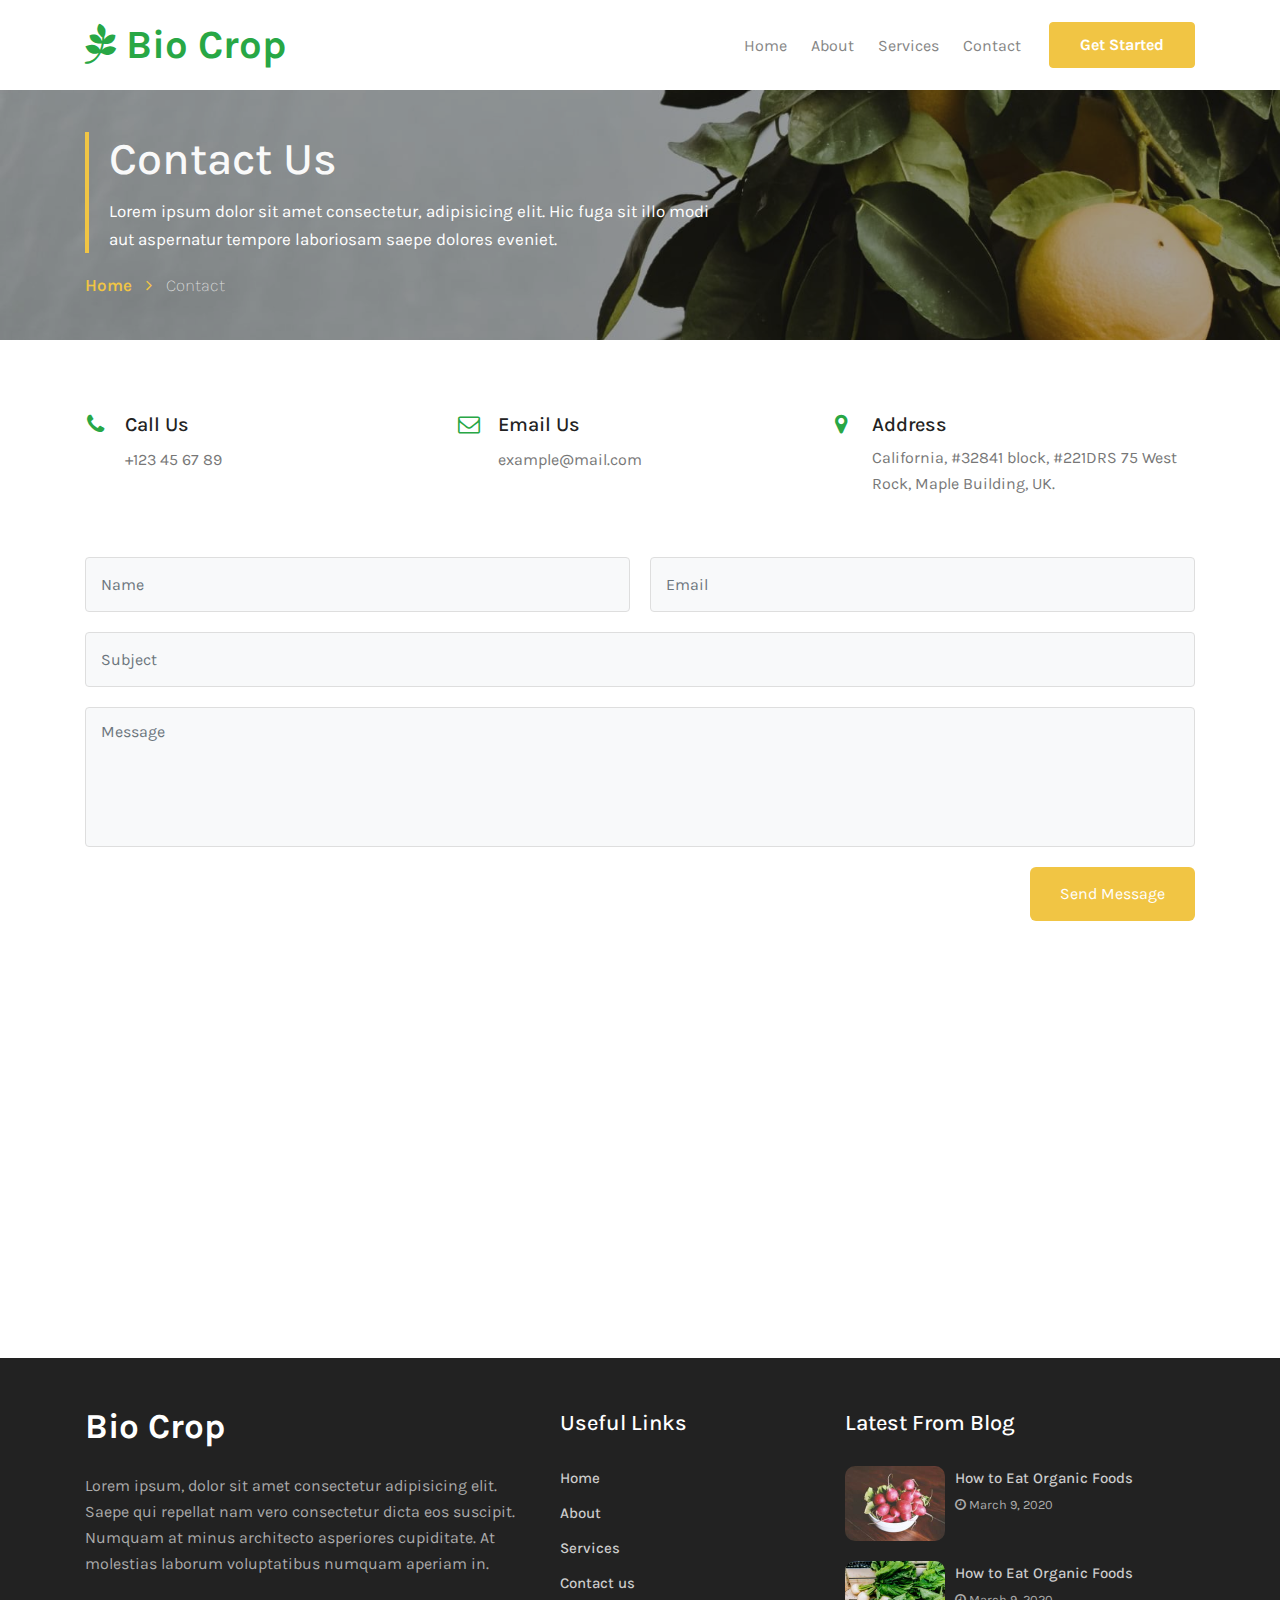
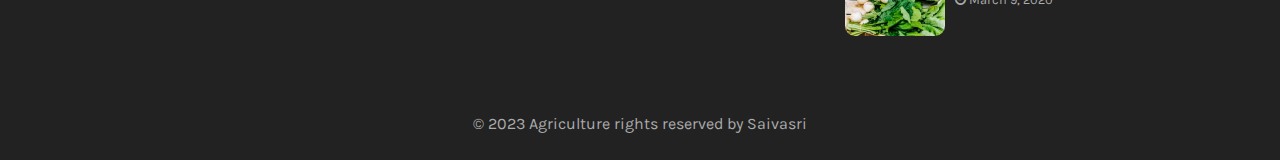
<file: Clone a website/contact.html>
<!doctype html>
<html lang="en">
  <head>
    <!-- Required meta tags -->
    <meta charset="utf-8">
    <meta name="viewport" content="width=device-width, initial-scale=1, shrink-to-fit=no">

    <title>Bio Crop a Agriculture  Category Responsive Web Template | Contact :: W3layouts</title>

    <!-- Template CSS -->
    <link rel="stylesheet" href="assets/css/style-starter.css">
    <link href="https://fonts.googleapis.com/css?family=Karla:400,700&display=swap" rel="stylesheet">
    <link href="https://fonts.googleapis.com/css?family=Karla&display=swap" rel="stylesheet">
  </head>
  <body id="home">
<section class=" w3l-header-4 header-sticky">
    <header class="absolute-top">
        <div class="container">
        <nav class="navbar navbar-expand-lg navbar-light">
            <h1><a class="navbar-brand" href="index.html"> <span class="fa fa-pagelines" aria-hidden="true"></span>
         Bio Crop
            </a></h1>
            <button class="navbar-toggler bg-gradient collapsed" type="button" data-toggle="collapse"
                data-target="#navbarNav" aria-controls="navbarNav" aria-expanded="false"
                aria-label="Toggle navigation">
                <span class="fa icon-expand fa-bars"></span>
				<span class="fa icon-close fa-times"></span>
            </button>
      
            <div class="collapse navbar-collapse" id="navbarNav">
                <ul class="navbar-nav  ml-auto">
                    <li class="nav-item">
                        <a class="nav-link" href="index.html">Home <span class="sr-only">(current)</span></a>
                    </li>
                    <li class="nav-item">
                        <a class="nav-link" href="about.html">About</a>
                    </li> 
                    <li class="nav-item">
                        <a class="nav-link" href="services.html">Services</a>
                    </li> 
                    <li class="nav-item">
                        <a class="nav-link" href="contact.html">Contact</a>
                    </li>
                </ul>
                <a href="#" class="ml-lg-3 mt-lg-0 mt-3 book btn btn-style">Get started</a>
            </div>
        </div>

        </nav>
    </div>
      </header>
</section>

<script src="assets/js/jquery-3.3.1.min.js"></script> <!-- Common jquery plugin -->
<!--bootstrap working-->
<script src="assets/js/bootstrap.min.js"></script>
<!-- //bootstrap working-->
<!-- disable body scroll which navbar is in active -->
<script>
$(function () {
  $('.navbar-toggler').click(function () {
    $('body').toggleClass('noscroll');
  })
});
</script>
<!-- disable body scroll which navbar is in active -->

<!-- breadcrumbs -->
<section class="w3l-inner-banner-main">
    <div class="about-inner contact editContent">
        <div class="container">   
            <div class="main-titles-head">
            <h3 class="header-name editContent">
                
 Contact Us
            </h3>
            <p class="tiltle-para editContent">Lorem ipsum dolor sit amet consectetur, adipisicing elit. Hic fuga sit illo modi aut aspernatur tempore laboriosam saepe dolores eveniet.</p>
        </div>
        <div class="breadcrumbs-sub">
            <ul class="breadcrumbs-custom-path">
                <li class="right-side propClone"><a href="index.html" class="editContent">Home <span class="fa fa-angle-right" aria-hidden="true"></span></a> <p></li>
                <li class="active editContent">
                    Contact</li>
            </ul>
            </div>
</div>
</div>

    </div>
</section>
<!-- breadcrumbs //-->
<section class="w3l-contact-info-main" id="contact">
    <div class="contact-sec	editContent">
        <div class="container">

            <div class="d-grid contact-view">
                <div class="cont-details">
                    <div class="cont-top">
                        <div class="cont-left text-center">
                            <span class="fa fa-phone text-primary"></span>
                        </div>
                        <div class="cont-right">
                            <h6>Call Us</h6>
                            <p class="para"><a href="tel:+44 99 555 42">+123 45 67 89</a></p>
                        </div>
                    </div>
                    <div class="cont-top margin-up">
                        <div class="cont-left text-center">
                            <span class="fa fa-envelope-o text-primary"></span>
                        </div>
                        <div class="cont-right">
                            <h6>Email Us</h6>
                            <p class="para"><a href="mailto:example@mail.com" class="mail">example@mail.com</a></p>
                        </div>
                    </div>
                    <div class="cont-top margin-up">
                        <div class="cont-left text-center">
                            <span class="fa fa-map-marker text-primary"></span>
                        </div>
                        <div class="cont-right">
                            <h6>Address</h6>
                            <p class="para"> California, #32841 block,
                              #221DRS 75 West Rock, Maple Building, UK.</p>
                        </div>
                    </div>
                </div>
                <div class="map-content-9">
                    <form action="https://sendmail.w3layouts.com/submitForm" method="post">
                        <div class="twice-two">
                            <input type="text" class="form-control" name="w3lName" id="w3lName" placeholder="Name" required="">
                            <input type="email" class="form-control" name="w3lSender" id="w3lSender" placeholder="Email" required="">
                        </div>
                        <div class="twice">
                            <input type="text" class="form-control" name="w3lSubject" id="w3lSubject" placeholder="Subject" required="">
                        </div>
                        <textarea name="w3lMessage" class="form-control" id="w3lMessage" placeholder="Message" required=""></textarea>
                        <button type="submit" class="btn btn-contact">Send Message</button>
                    </form>
                </div>
    </div>
    <div class="map-iframe mt-5">
        <iframe src="https://www.google.com/maps/embed?pb=!1m18!1m12!1m3!1d317718.69319292053!2d-0.3817765050863085!3d51.528307984912544!2m3!1f0!2f0!3f0!3m2!1i1024!2i768!4f13.1!3m3!1m2!1s0x47d8a00baf21de75%3A0x52963a5addd52a99!2sLondon%2C+UK!5e0!3m2!1sen!2spl!4v1562654563739!5m2!1sen!2spl" width="100%" height="300" frameborder="0" style="border: 0px; pointer-events: none;" allowfullscreen=""></iframe>
    </div>
    </div></div>
</section>
<section class="w3l-footer-29-main">
	<div class="footer-29 py-5">
	  <div class="container">
		<div class="row footer-top-29">
		  <div class="col-lg-5 col-md-5 col-sm-6 footer-list-29 footer-1">
			<div class="left-side">
				<h2><a href="index.html" class="footer-logo">Bio Crop</a></h2>
				<p class="para">Lorem ipsum, dolor sit amet consectetur adipisicing elit. Saepe qui repellat nam vero consectetur dicta eos suscipit. Numquam at minus architecto asperiores cupiditate. At molestias laborum voluptatibus numquam aperiam in.</p>
			</div>
		  </div>
		  <div class="col-lg-3 col-md-3 col-sm-6 footer-list-29 footer-2 ">
  
			<ul>
			  <h6 class="footer-title-29">Useful Links</h6>
			  <li><a href="index.html">Home</a></li>
			  <li><a href="about.html">About</a></li>
			  <li><a href="services.html">Services</a></li>
			  
			  <li><a href="contact.html">Contact us</a></li>
			</ul>
		  </div>
		  <div class="col-lg-4 col-md-4 col-sm-6 footer-list-29 footer-3">
			  <h6 class="footer-title-29">Latest from blog</h6>
			  <div class="footer-post mb-3">
				<a href="#page"> 
					<img src="assets/images/f1.jpg" class="img-responsive" alt=""></a>
					<div>
				<a href="#page">How to Eat Organic Foods</a>
				<p class="small"><span class="fa fa-clock-o"></span> March 9, 2020</p>
			</div>
			  </div>
			  <div class="footer-post">
				<a href="#page"> 
					<img src="assets/images/f2.jpg" class="img-responsive" alt="">
				</a>
					<div>
				<a href="#page">How to Eat Organic Foods</a>
				<p class="small"><span class="fa fa-clock-o"></span> March 9, 2020</p>
			  </div>
			</div>
		  </div>
		</div>
	</div>
  </section>
  <section class="w3l-footer-29-main w3l-copyright">
	<div class="container">
	  <div class=" bottom-copies text-center">
		<p class="copy-footer-29">© 2023 Agriculture rights reserved by Saivasri</p>
	  </div>
	</div>
  </section>
<!-- move top -->
<button onclick="topFunction()" id="movetop" title="Go to top">
	<span class="fa fa-long-arrow-up"></span>
</button>
<script>
	// When the user scrolls down 20px from the top of the document, show the button
	window.onscroll = function () {
		scrollFunction()
	};

	function scrollFunction() {
		if (document.body.scrollTop > 20 || document.documentElement.scrollTop > 20) {
			document.getElementById("movetop").style.display = "block";
		} else {
			document.getElementById("movetop").style.display = "none";
		}
	}

	// When the user clicks on the button, scroll to the top of the document
	function topFunction() {
		document.body.scrollTop = 0;
		document.documentElement.scrollTop = 0;
	}
</script>
<!-- /move top -->
</body>

</html>
</file>
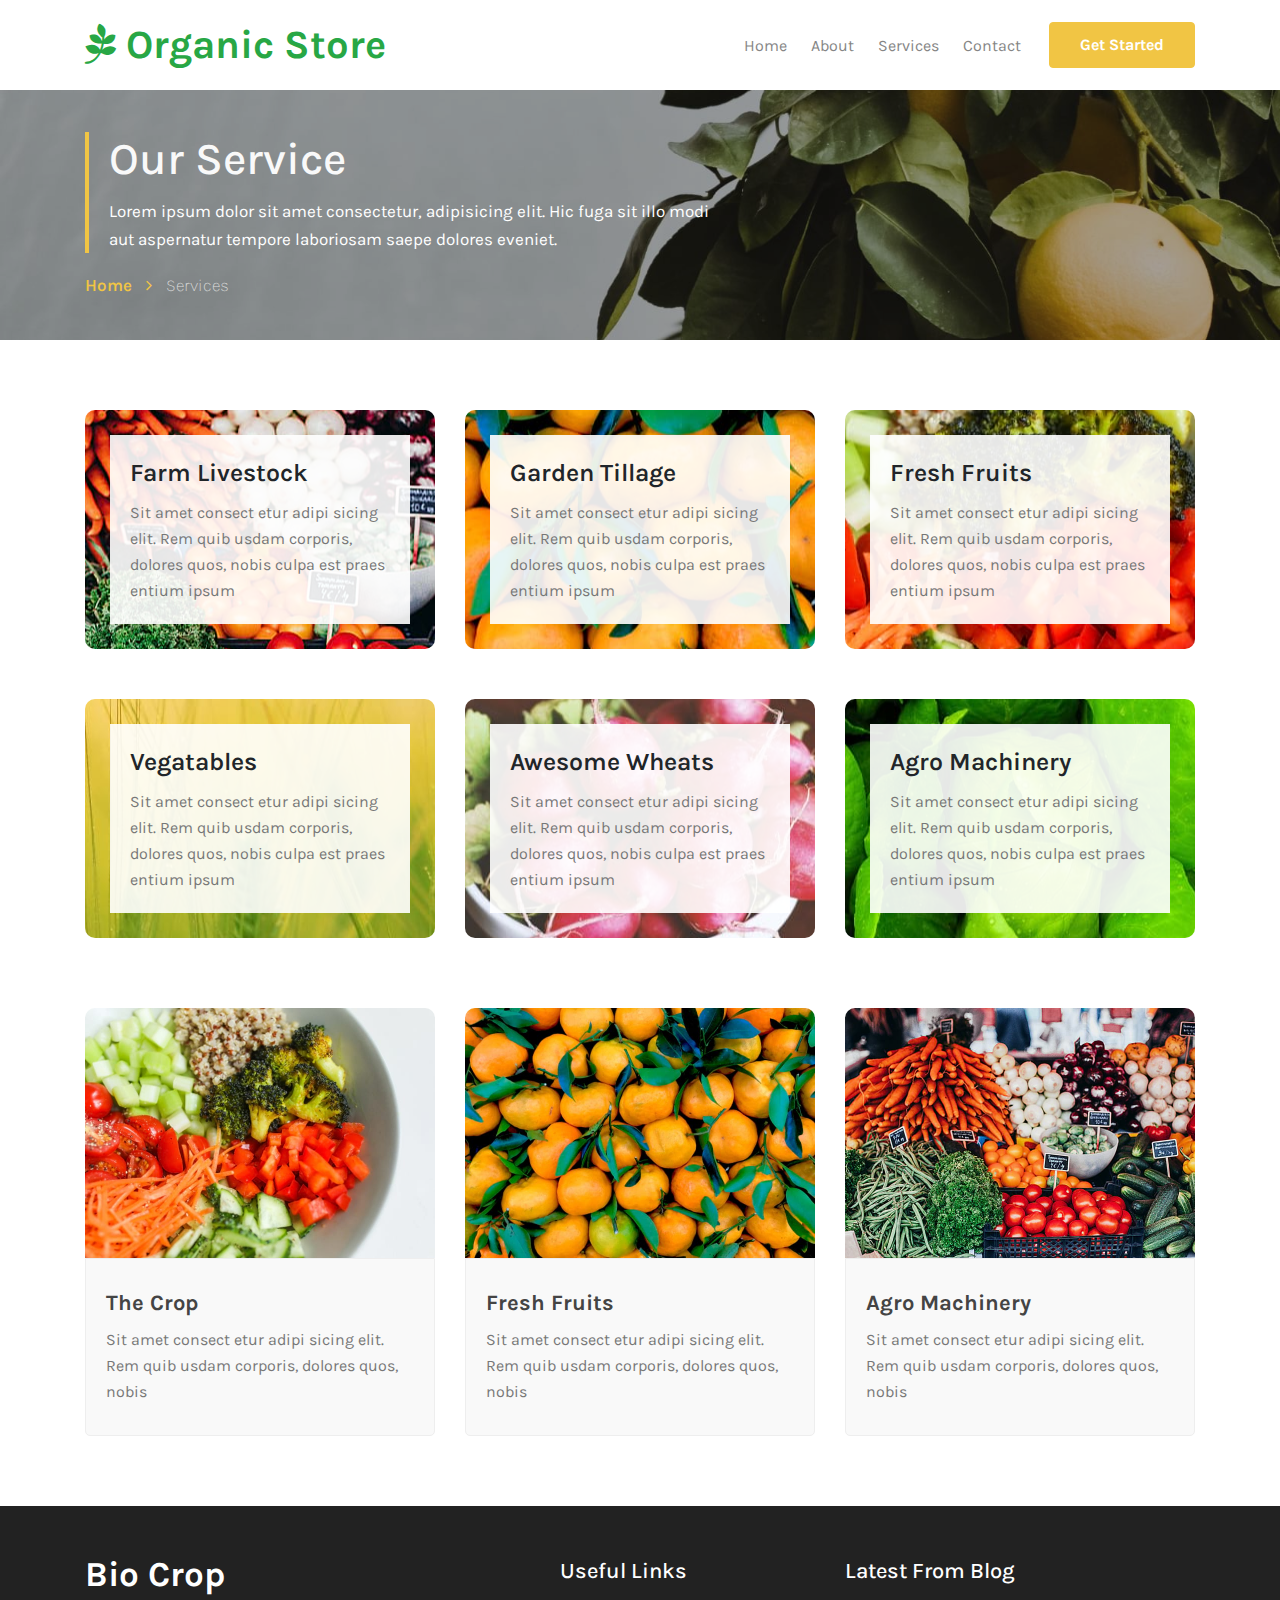
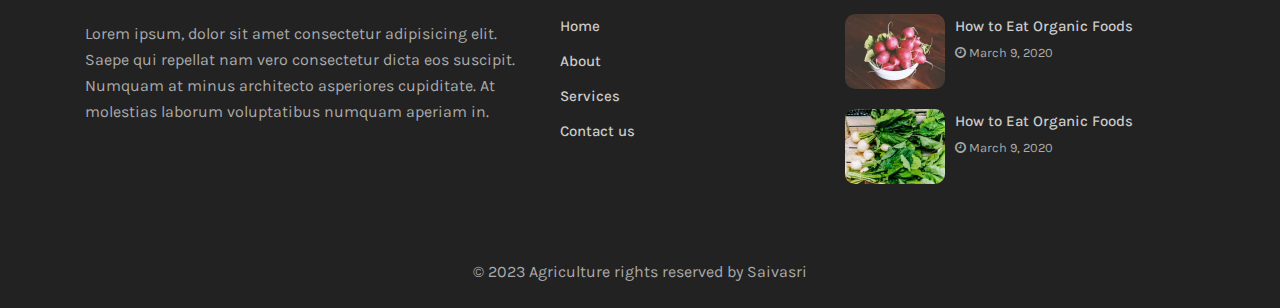
<file: Clone a website/services.html>
<!doctype html>
<html lang="en">
  <head>
    <!-- Required meta tags -->
    <meta charset="utf-8">
    <meta name="viewport" content="width=device-width, initial-scale=1, shrink-to-fit=no">

    <title>Bio Crop a Agriculture  Category Responsive Web Template </title>

    <!-- Template CSS -->
    <link rel="stylesheet" href="assets/css/style-starter.css">
    <link href="https://fonts.googleapis.com/css?family=Karla:400,700&display=swap" rel="stylesheet">
    <link href="https://fonts.googleapis.com/css?family=Karla&display=swap" rel="stylesheet">
  </head>
  <body id="home">
<section class=" w3l-header-4 header-sticky">
    <header class="absolute-top">
        <div class="container">
        <nav class="navbar navbar-expand-lg navbar-light">
            <h1><a class="navbar-brand" href="index.html"> <span class="fa fa-pagelines" aria-hidden="true"></span>
         Organic Store
            </a></h1>
            <button class="navbar-toggler bg-gradient collapsed" type="button" data-toggle="collapse"
                data-target="#navbarNav" aria-controls="navbarNav" aria-expanded="false"
                aria-label="Toggle navigation">
                <span class="fa icon-expand fa-bars"></span>
				<span class="fa icon-close fa-times"></span>
            </button>
      
            <div class="collapse navbar-collapse" id="navbarNav">
                <ul class="navbar-nav  ml-auto">
                    <li class="nav-item">
                        <a class="nav-link" href="index.html">Home <span class="sr-only">(current)</span></a>
                    </li>
                    <li class="nav-item">
                        <a class="nav-link" href="about.html">About</a>
                    </li> 
                    <li class="nav-item">
                        <a class="nav-link" href="services.html">Services</a>
                    </li> 
                    <li class="nav-item">
                        <a class="nav-link" href="contact.html">Contact</a>
                    </li>
                </ul>
                <a href="#" class="ml-lg-3 mt-lg-0 mt-3 book btn btn-style">Get started</a>
            </div>
        </div>

        </nav>
    </div>
      </header>
</section>

<script src="assets/js/jquery-3.3.1.min.js"></script> <!-- Common jquery plugin -->
<script src="assets/js/bootstrap.min.js"></script>
<!-- disable body scroll which navbar is in active -->
<script>
$(function () {
  $('.navbar-toggler').click(function () {
    $('body').toggleClass('noscroll');
  })
});
</script>
<!-- disable body scroll which navbar is in active -->

<!-- breadcrumbs -->
<section class="w3l-inner-banner-main">
    <div class="about-inner services editContent">
        <div class="container">   
            <div class="main-titles-head ">
            <h3 class="header-name editContent">
                Our Service
            </h3>
            <p class="tiltle-para editContent editContent">Lorem ipsum dolor sit amet consectetur, adipisicing elit. Hic fuga sit illo modi aut aspernatur tempore laboriosam saepe dolores eveniet.</p>
        </div>
        <div class="breadcrumbs-sub">
            <ul class="breadcrumbs-custom-path">
                <li class="right-side propClone"><a href="index.html" class="editContent">Home <span class="fa fa-angle-right" aria-hidden="true"></span></a> <p></li>
                <li class="active editContent">Services</li>
            </ul>
            </div>
</div>
</div>

    </div>
</section>
<!-- breadcrumbs //-->
<section class="w3l-recent-work-hobbies" id="services"> 
    <div class="recent-work editContent">
        <div class="container">
            <div class="row about-about">
                <div class="col-lg-4 col-md-6 col-sm-6 propClone">
                    <div class="about-grids editContent one-image">
                        <div class="color-white">
                        <h5><a href="#page" class="editContent">Farm Livestock</a></h5>
                        <p class="para editContent">Sit amet consect etur adipi sicing elit. Rem quib usdam corporis, dolores
                            quos, nobis culpa est praes entium ipsum </p>
                    </div>
                </div>
                </div>
                <div class="col-lg-4 col-md-6 col-sm-6 propClone about-line-top ">
                    <div class="about-grids editContent two-image">
                        <div class="color-white">
                        <h5><a href="#page" class="editContent">Garden Tillage</a></h5>
                        <p class="para editContent">Sit amet consect etur adipi sicing elit. Rem quib usdam corporis, dolores
                            quos, nobis culpa est praes entium ipsum </p>
                    </div>
                </div>
                </div>
                <div class="col-lg-4 col-md-6 col-sm-6 propClone about-line-top ">
                    <div class="about-grids editContent three-image">
                        <div class="color-white">
                        <h5><a href="#page" class="editContent">Fresh Fruits</a></h5>
                        <p class="para editContent">Sit amet consect etur adipi sicing elit. Rem quib usdam corporis, dolores
                            quos, nobis culpa est praes entium ipsum </p>
                    </div>
                </div>
                </div>
                <div class="col-lg-4 col-md-6 col-sm-6 propClone about-line-top ">
                    <div class="about-grids editContent four-image">
                        <div class="color-white">
                        <h5><a href="#page" class="editContent">
                            Vegatables</a></h5>
                        <p class="para editContent">Sit amet consect etur adipi sicing elit. Rem quib usdam corporis, dolores
                            quos, nobis culpa est praes entium ipsum </p>
                    </div>
                </div>
                </div>
                <div class="col-lg-4 col-md-6 col-sm-6 propClone about-line-top ">
                    <div class="about-grids editContent five-image">
                        <div class="color-white">
                        <h5><a href="#page" class="editContent">Awesome Wheats</a></h5>
                        <p class="para editContent">Sit amet consect etur adipi sicing elit. Rem quib usdam corporis, dolores
                            quos, nobis culpa est praes entium ipsum </p>
                    </div>
                </div>
                </div>
                <div class="col-lg-4 col-md-6 col-sm-6 propClone about-line-top ">
                    <div class="about-grids editContent six-image">
                        <div class="color-white">
                        <h5><a href="#page" class="editContent">Agro Machinery</a></h5>
                        <p class="para editContent">Sit amet consect etur adipi sicing elit. Rem quib usdam corporis, dolores
                            quos, nobis culpa est praes entium ipsum </p>
                    </div>
                </div>
                </div>
            </div>
        </div>
    </div>
</section>
<section class="w3l-services-two" id="services">
    <div class="service-single-page editContent">
        <div class="container">
<div class="row">
    <div class="col-lg-4 col-md-6 column mt-lg-0 mt-sm-5 mt-4">
        <a href="#url" class="zoom">
            <img src="assets/images/7.jpg" class="img-fluid" alt="">
            </a><div class="service-info"><a href="#url" class="zoom">
                <h4 class="course">The Crop</h4>
                <p class="para">Sit amet consect etur adipi sicing elit. Rem quib usdam corporis, dolores quos, nobis</p>
                </a>
            </div>
        
    </div>
    <div class="col-lg-4 col-md-6 column mt-lg-0 mt-sm-5 mt-4">
        <a href="#url" class="zoom">
            <img src="assets/images/6.jpg" class="img-fluid" alt="">
            </a><div class="service-info">
                <a href="#url" class="zoom">
                <h4 class="course">Fresh Fruits</h4>
                <p class="para">Sit amet consect etur adipi sicing elit. Rem quib usdam corporis, dolores quos, nobis</p>
                </a>
            </div>
        
    </div>
    <div class="col-lg-4 col-md-6 column mt-lg-0 mt-sm-5 mt-4">
        <a href="#url" class="zoom">
            <img src="assets/images/5.jpg" class="img-fluid" alt="">
            </a><div class="service-info"><a href="#url" class="zoom">
                <h4 class="course">Agro Machinery</h4>
                <p class="para">Sit amet consect etur adipi sicing elit. Rem quib usdam corporis, dolores quos, nobis</p>
                </a>
            </div>
        
    </div>
        </div>
    </div>
</div>
</section>
<section class="w3l-footer-29-main">
	<div class="footer-29 py-5">
	  <div class="container">
		<div class="row footer-top-29">
		  <div class="col-lg-5 col-md-5 col-sm-6 footer-list-29 footer-1">
			<div class="left-side">
				<h2><a href="index.html" class="footer-logo">Bio Crop</a></h2>
				<p class="para">Lorem ipsum, dolor sit amet consectetur adipisicing elit. Saepe qui repellat nam vero consectetur dicta eos suscipit. Numquam at minus architecto asperiores cupiditate. At molestias laborum voluptatibus numquam aperiam in.</p>
			</div>
		  </div>
		  <div class="col-lg-3 col-md-3 col-sm-6 footer-list-29 footer-2 ">
  
			<ul>
			  <h6 class="footer-title-29">Useful Links</h6>
			  <li><a href="index.html">Home</a></li>
			  <li><a href="about.html">About</a></li>
			  <li><a href="services.html">Services</a></li>
			  
			  <li><a href="contact.html">Contact us</a></li>
			</ul>
		  </div>
		  <div class="col-lg-4 col-md-4 col-sm-6 footer-list-29 footer-3">
			  <h6 class="footer-title-29">Latest from blog</h6>
			  <div class="footer-post mb-3">
				<a href="#page"> 
					<img src="assets/images/f1.jpg" class="img-responsive" alt=""></a>
					<div>
				<a href="#page">How to Eat Organic Foods</a>
				<p class="small"><span class="fa fa-clock-o"></span> March 9, 2020</p>
			</div>
			  </div>
			  <div class="footer-post">
				<a href="#page"> 
					<img src="assets/images/f2.jpg" class="img-responsive" alt="">
				</a>
					<div>
				<a href="#page">How to Eat Organic Foods</a>
				<p class="small"><span class="fa fa-clock-o"></span> March 9, 2020</p>
			  </div>
			</div>
		  </div>
		</div>
	</div>
  </section>
  <section class="w3l-footer-29-main w3l-copyright">
	<div class="container">
	  <div class=" bottom-copies text-center">
		<p class="copy-footer-29">© 2023 Agriculture rights reserved by Saivasri</p>
	  </div>
	</div>
  </section>
<!-- move top -->
<button onclick="topFunction()" id="movetop" title="Go to top">
	<span class="fa fa-long-arrow-up"></span>
</button>
<script>
	// When the user scrolls down 20px from the top of the document, show the button
	window.onscroll = function () {
		scrollFunction()
	};

	function scrollFunction() {
		if (document.body.scrollTop > 20 || document.documentElement.scrollTop > 20) {
			document.getElementById("movetop").style.display = "block";
		} else {
			document.getElementById("movetop").style.display = "none";
		}
	}

	// When the user clicks on the button, scroll to the top of the document
	function topFunction() {
		document.body.scrollTop = 0;
		document.documentElement.scrollTop = 0;
	}
</script>
<!-- /move top -->
</body>

</html>
</file>
<file: landing/style.css>
body {
  font-family: Arial, sans-serif;
  margin: 0;
  padding: 0;
}
#Home {
  background-size: cover;
  background-position: center;
  height: 400px;
  display: flex;
  align-items: center;
  justify-content: center;
  text-align: center;
  color: #fff;
}

header {
  background-image: url("https://wallpapercave.com/wp/wp7453677.jpg");
  color: #fff;
  padding: 80px;
  text-align: center;
  margin-bottom: 30px;
  height: 500px;
}
.heading {
  text-align: center;
}
h1 span {
  color: rgb(196, 63, 136);
}
span {
  color: darkred;
}
.us {
  margin: 0px auto;
  text-align: center;
  padding: 0px 50px 50px;
}
nav {
  color: #fff;
  padding: 10px;
}

nav ul {
  list-style-type: none;
  margin: 0;
  padding: 0;
}

nav ul li {
  display: inline;
  margin-right: 10px;
}

nav ul li a {
  color: #fff;
  text-decoration: none;
}

main {
  margin: 20px;
}

section {
  margin-bottom: 30px;
}

h2 {
  color: #333;
}

p {
  line-height: 1.5;
}

.product {
  margin-bottom: 20px;
}
.product img {
  width: 200px;
  height: auto;
}
.card {
  display: flex;
  flex-direction: column;
  width: 100%;
  position: relative;
  padding: 10px 10px;
  margin: 10px;
  box-shadow: 0px 0px 18px 0 black;
}
#Ordernow {
  background-color: #fff;
  padding: 40px 0;
  text-align: center;
  position: relative;
}

.form-group {
  margin-bottom: 20px;
  text-align: left;
}

label {
  display: block;
  margin-bottom: 5px;
}

input[type="text"],
input[type="email"] {
  width: 100%;
  padding: 10px;
  border-radius: 40px;
  border: 1px solid #ccc;
}
input[type="textarea"] {
  width: 100%;
  padding: 10px;
  border-radius: 40px;
  border: 1px solid #ccc;
}

button[type="submit"] {
  display: inline-block;
  background-color: #1900ff;
  color: white;
  padding: 10px 20px;
  border: none;
  border-radius: 4px;
  cursor: pointer;
  transition: background-color 0.3s;
}

button[type="submit"]:hover {
  background-color: whitesmoke;
}

/* Footer styles */
footer {
  background-color: #333;
  color: #fff;
  padding: 20px;
  text-align: center;
}

footer {
  background-color: #333;
  color: #fff;
  padding: 10px;
  text-align: center;
}
</file>
